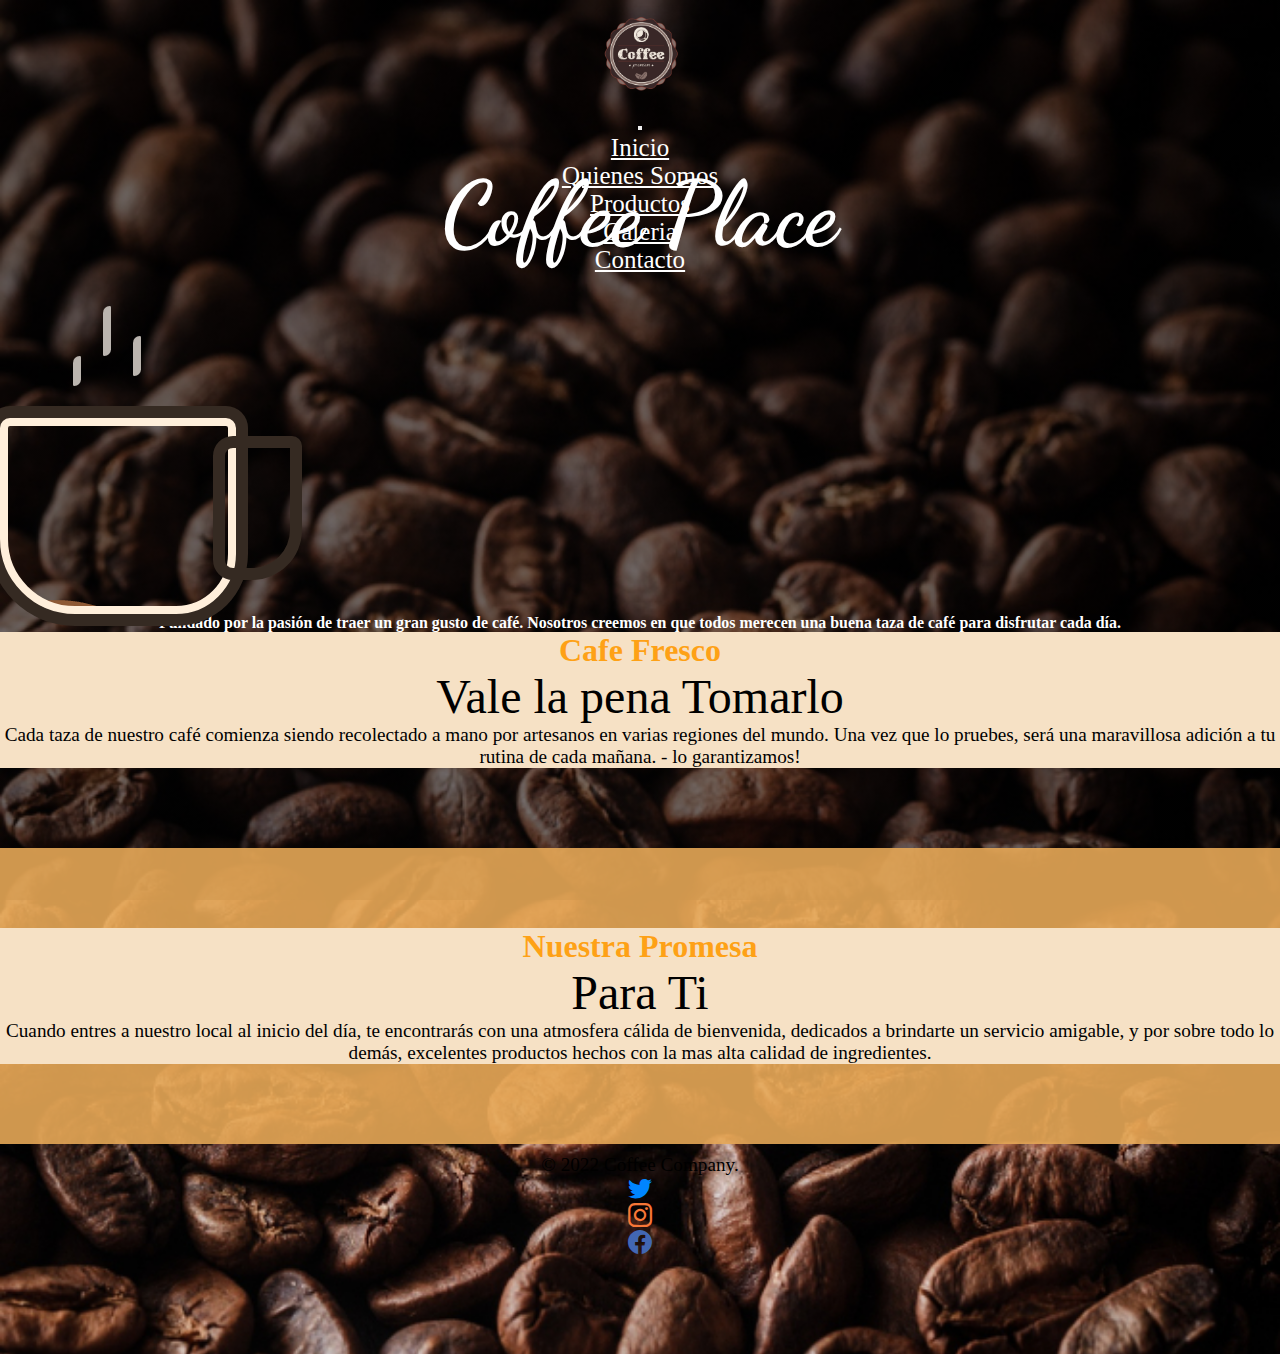
<file: index.html>
<!DOCTYPE html>
<html lang="es">
<head>
    <meta charset="UTF-8">
    <meta http-equiv="X-UA-Compatible" content="IE=edge">
    <meta name="viewport" content="width=device-width, initial-scale=1.0">
    <!-- CSS only -->
    <link href="https://cdn.jsdelivr.net/npm/bootstrap@5.2.0/dist/css/bootstrap.min.css" rel="stylesheet" integrity="sha384-gH2yIJqKdNHPEq0n4Mqa/HGKIhSkIHeL5AyhkYV8i59U5AR6csBvApHHNl/vI1Bx" crossorigin="anonymous">
    <link rel="stylesheet" href="https://cdn.jsdelivr.net/npm/bootstrap-icons@1.9.1/font/bootstrap-icons.css">
    <link rel="stylesheet" href="./css/styles.css">
    <link rel="preconnect" href="https://fonts.googleapis.com">
    <link rel="preconnect" href="https://fonts.gstatic.com" crossorigin>
    <link href="https://fonts.googleapis.com/css2?family=Roboto&family=Uchen&display=swap" rel="stylesheet">
    <link href="https://fonts.googleapis.com/css2?family=Dancing+Script&display=swap" rel="stylesheet">
    <meta name="description" content="Pagina de sitio de granos de cafe">
    <meta name="keywords" content="CAFE, COFFEE, GRANOS, INFUSION, EXPRESSO, BLENDS">
    <title>Coffee Place</title>
</head>

<body class="grid-container">
    
    <header class="header">               
      <nav class="navbar navbar-expand-lg navbar-dark bg-black bg-opacity-75 fixed-top">
        <div class="container-fluid">
          <a class="navbar-brand" href="#">
            <div class="header__logo">
              <img src="./images/logo.png" alt="logo">
            </div>
          </a>
            <button class="navbar-toggler"  type="button" data-bs-toggle="collapse" data-bs-target="#navbarResponsive" aria-controls="navbarResponsive" aria-expanded="false" aria-label="Toggle navigation">
                <span class="navbar-toggler-icon"></span>
            </button>
            <div class="collapse navbar-collapse" id="navbarResponsive">
                <ul class="navbar-nav ms-auto bg-transparent">
                    <li class="nav-item">
                        <a class="nav-link" href="../index.html" aria-current="page">Inicio</a>
                    </li>
                    <li class="nav-item">
                        <a class="nav-link" href="./html/quienessomos.html">Quienes Somos</a>
                    </li>
                    <li class="nav-item">
                        <a class="nav-link" href="./html/productos.html">Productos</a>
                    </li>
                    <li class="nav-item">
                        <a class="nav-link" href="./html/galeria.html">Galeria</a>
                    </li>
                    <li class="nav-item">
                        <a class="nav-link" href="./html/contacto.html">Contacto</a>
                    </li>
                </ul>
            </div>
        </div>
      </nav>
    </header>

    <main class="container-fluid">
      <div class="px-4 pt-5 my-5 text-center">
        <h1 class="display-4 fw-bold titulo">Coffee Place</h1>         
          <div class="cup col-lg-6 mx-auto">
            <span class="steam"></span>
            <span class="steam"></span>
            <span class="steam"></span>
            <div class="cup-handle"></div>
          </div>                   
      </div>
      <h5 class="px-4 pt-5 my-5 text-center">Fundado por la pasión de traer un gran gusto de café. Nosotros creemos en que todos merecen una buena taza de café para disfrutar cada día.
      </h5>

      <section class="page-section clearfix pt-5">        
            <div class="intro">                
                <div class="intro-text left-0 text-center bg-faded p-5 rounded col-xl-8 mx-auto">
                    <h2 class="section-heading mb-4">
                        <span class="section-heading-upper">Cafe Fresco</span>
                        <span class="section-heading-lower">Vale la pena Tomarlo</span>
                    </h2>
                    <p class="mb-3">Cada taza de nuestro café comienza siendo recolectado a mano por artesanos en varias regiones del mundo. Una vez que lo pruebes, será una maravillosa adición a tu rutina de cada mañana. - lo garantizamos!</p>
                </div>
            </div>        
      </section>
      <section class="page-section cta">        
              <div class="row">
                  <div class="col-xl-8 mx-auto">
                      <div class="cta-inner bg-faded p-5 text-center rounded">
                          <h2 class="section-heading mb-4">
                              <span class="section-heading-upper">Nuestra Promesa</span>
                              <span class="section-heading-lower">Para Ti</span>
                          </h2>
                          <p class="mb-0">Cuando entres a nuestro local al inicio del día, te encontrarás con una atmosfera cálida de bienvenida, dedicados a brindarte un servicio amigable, y por sobre todo lo demás, excelentes productos hechos con la mas alta calidad de ingredientes.</p>
                      </div>
                  </div>
              </div>        
      </section>
    </main>
    
    <div class="container">
      <footer class="d-flex flex-wrap justify-content-between align-items-center py-3 my-4 border-top">
        <div class="col-md-4 d-flex align-items-center">          
          <span class="mb-3 mb-md-0 text-white">&copy; 2022 Coffee Company.</span>
        </div>    
        <ul class="nav col-md-4 justify-content-end list-unstyled d-flex">
          <li class="ms-3"><a href="https://www.twitter.com" target="_blank"><i class="bi bi-twitter" style="font-size: 1.5rem; color: #0085ff;"><use xlink:href="#twitter"/></i></a></li>
          <li class="ms-3"><a href="https://www.instagram.com" target="_blank"><i class="bi bi-instagram" style="font-size: 1.5rem; color: #f77737;"><use xlink:href="#instagram"/></i></a></li>
          <li class="ms-3"><a href="https://www.facebook.com" target="_blank"><i class="bi bi-facebook" style="font-size: 1.5rem; color: #4267b3;"><use xlink:href="#facebook"/></i></a></li>
        </ul>
      </footer>
    </div>
    
  <!-- JavaScript Bundle with Popper -->
<script src="https://cdn.jsdelivr.net/npm/bootstrap@5.2.0/dist/js/bootstrap.bundle.min.js" integrity="sha384-A3rJD856KowSb7dwlZdYEkO39Gagi7vIsF0jrRAoQmDKKtQBHUuLZ9AsSv4jD4Xa" crossorigin="anonymous"></script>
</body>
</html>
</file>
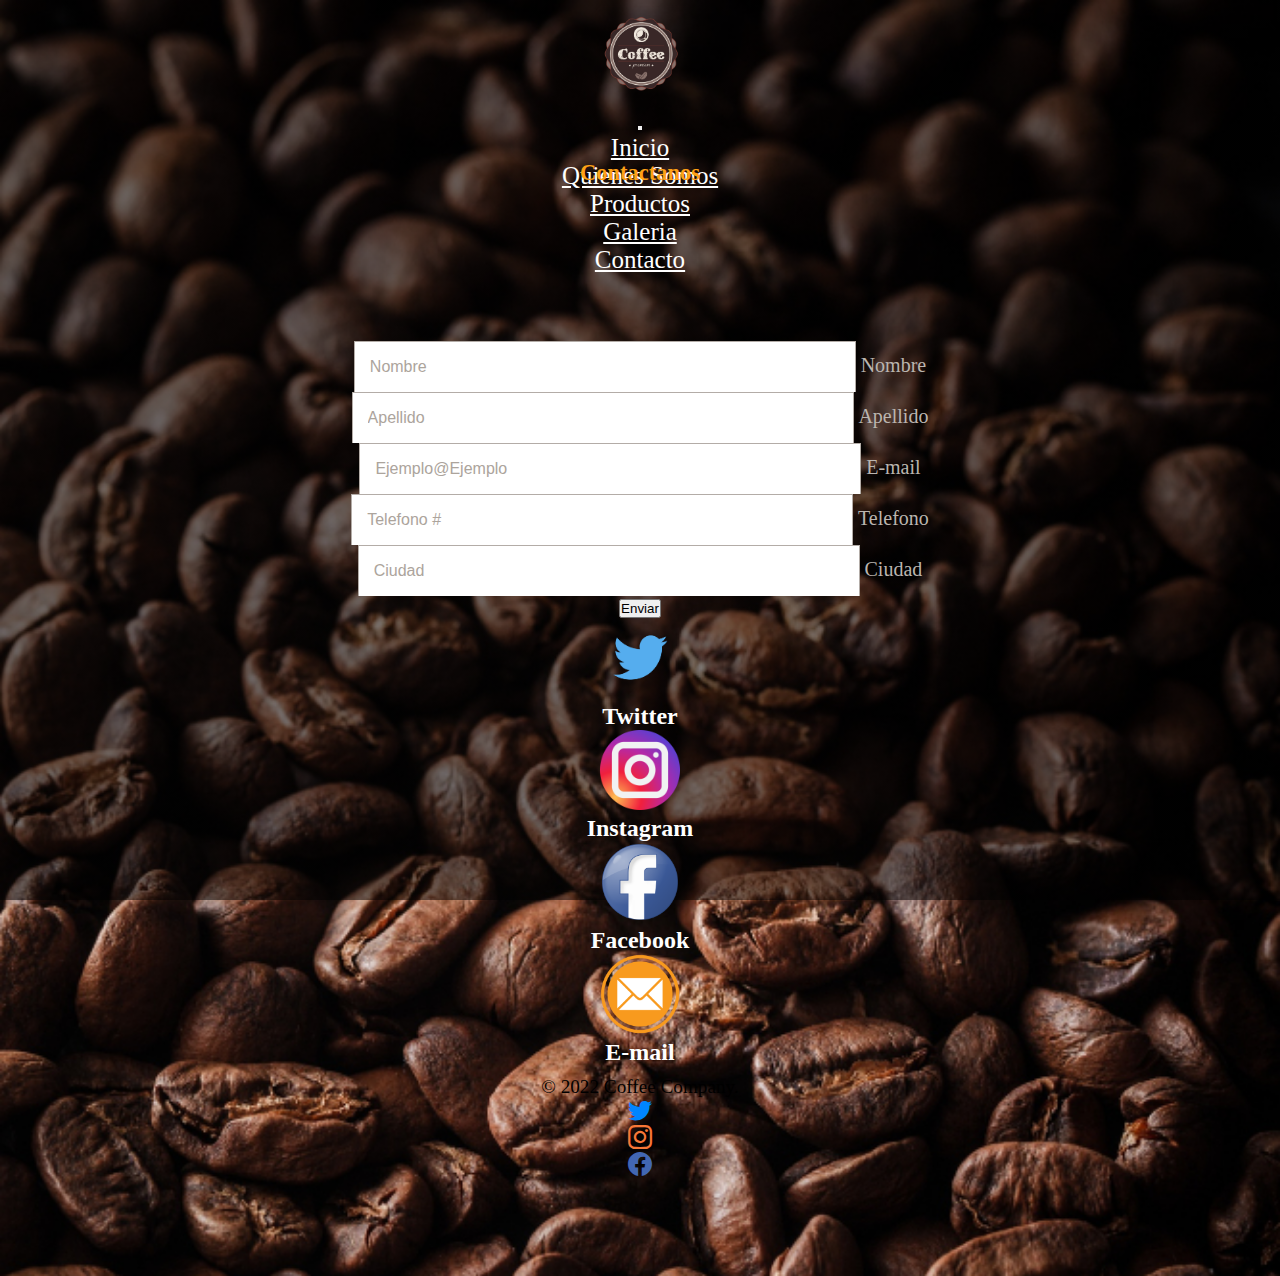
<file: html/contacto.html>
<!DOCTYPE html>
<html lang="es">
<head>
  <meta charset="UTF-8">
  <meta http-equiv="X-UA-Compatible" content="IE=edge">
  <meta name="viewport" content="width=device-width, initial-scale=1.0">
  <!-- CSS only -->
  <link href="https://cdn.jsdelivr.net/npm/bootstrap@5.2.0/dist/css/bootstrap.min.css" rel="stylesheet" integrity="sha384-gH2yIJqKdNHPEq0n4Mqa/HGKIhSkIHeL5AyhkYV8i59U5AR6csBvApHHNl/vI1Bx" crossorigin="anonymous">
  <link rel="stylesheet" href="https://cdn.jsdelivr.net/npm/bootstrap-icons@1.9.1/font/bootstrap-icons.css">
  <link rel="stylesheet" href="../css/styles.css">
  <link rel="preconnect" href="https://fonts.googleapis.com">
  <link rel="preconnect" href="https://fonts.gstatic.com" crossorigin>
  <link href="https://fonts.googleapis.com/css2?family=Roboto&family=Uchen&display=swap" rel="stylesheet">
  <meta name="description" content="Contacto sitio de granos de cafe">
  <meta name="keywords" content="CAFE, COFFEE, GRANOS, INFUSION, EXPRESSO, BLENDS, CONTACTO, CONTACTANOS">
  <title>Coffee Place - Contacto</title>
</head>
<body class="grid-container">
  
  <header class="header">
    <nav class="navbar navbar-expand-lg navbar-dark bg-black bg-opacity-75 fixed-top">
      <div class="container-fluid">
        <a class="navbar-brand" href="#">
          <div class="header__logo">
            <img src="../images/logo.png" alt="logo">
          </div>
        </a>
          <button class="navbar-toggler"  type="button" data-bs-toggle="collapse" data-bs-target="#navbarResponsive" aria-controls="navbarResponsive" aria-expanded="false" aria-label="Toggle navigation">
              <span class="navbar-toggler-icon"></span>
          </button>
          <div class="collapse navbar-collapse" id="navbarResponsive">
              <ul class="navbar-nav ms-auto bg-transparent">
                  <li class="nav-item">
                      <a class="nav-link" href="../index.html" aria-current="page">Inicio</a>
                  </li>
                  <li class="nav-item">
                      <a class="nav-link" href="./quienessomos.html">Quienes Somos</a>
                  </li>
                  <li class="nav-item">
                      <a class="nav-link" href="./productos.html">Productos</a>
                  </li>
                  <li class="nav-item">
                      <a class="nav-link" href="./galeria.html">Galeria</a>
                  </li>
                  <li class="nav-item">
                      <a class="nav-link" href="./contacto.html">Contacto</a>
                  </li>
              </ul>
          </div>
      </div>
    </nav>       
  </header>

  
    <!-- Wrapper container -->
    <section class="text-center container">
      <h3 class="mb-5 text-white">Contactanos</h3>    
      <div class="row">
        <div class="col-lg-6 mb-5">
          <iframe
            src="https://www.google.com/maps/embed?pb=!1m18!1m12!1m3!1d12094.57348593182!2d-74.00599512526003!3d40.72586666928451!2m3!1f0!2f0!3f0!3m2!1i1024!2i768!4f13.1!3m3!1m2!1s0x89c2598f988156a9%3A0xd54629bdf9d61d68!2sBroadway-Lafayette%20St!5e0!3m2!1spl!2spl!4v1624523797308!5m2!1spl!2spl"
            class="h-100 w-100" style="border:0;" allowfullscreen="" loading="lazy"></iframe>
        </div>    
        <div class="col-lg-6">
          <form>
            <div class="row">
              <div class="col-md-12">
                <div class="row mb-4">
                  <div class="col-md-6 mb-4 mb-md-0">
                    <div class="form-outline">
                      <input type="text" id="form3Example1" class="form-control" placeholder="Nombre" />
                      <label class="form-label" for="form3Example1">Nombre</label>
                    </div>
                  </div>
                  <div class="col-md-6">
                    <div class="form-outline">
                      <input type="text" id="form3Example2" class="form-control" placeholder="Apellido" />
                      <label class="form-label" for="form3Example2">Apellido</label>
                    </div>
                  </div>
                </div>
                <div class="form-outline mb-4">
                  <input type="email" id="form3Example3" class="form-control" placeholder="Ejemplo@Ejemplo" />
                  <label class="form-label" for="form3Example3">E-mail</label>
                </div>
                <div class="form-outline mb-4">
                  <input type="tel" id="form3Example4" class="form-control" placeholder="Telefono #"/>
                  <label class="form-label" for="form3Example4">Telefono</label>
                </div>
                <div class="form-outline mb-4">
                  <input type="text" id="form3Example5" class="form-control" placeholder="Ciudad" />
                  <label class="form-label" for="form3Example5">Ciudad</label>
                </div>
                <div class="text-center text-md-center">
                  <button type="submit" class="btn btn-primary mb-5 mb-md-0">
                    Enviar
                  </button>
                </div>
              </div>              
            </div>
          </form>    
        </div>
      </div>
      <div class="row">
        <div class="col-lg-3 mt-5 pt-5">
          <a href="https://www.twitter.com" target="_blank"><img class="img-fluid rounded-circle overflow-hidden wow zoomIn" width="80" height="80" data-wow-delay="0.1s" src="../images/tw.png"></a>  
          <h2 class="fw-normal mt-3 con">Twitter</h2>         
        </div>
        <div class="col-lg-3 mt-5 pt-5">
          <a href="https://www.instagram.com" target="_blank"><img class="img-fluid rounded-circle overflow-hidden wow zoomIn" width="80" height="80" data-wow-delay="0.1s" src="../images/ig.png"></a>
          <h2 class="fw-normal mt-3 con">Instagram</h2>          
        </div>
        <div class="col-lg-3 mt-5 pt-5">
          <a href="https://www.facebook.com" target="_blank"><img class="img-fluid rounded-circle overflow-hidden wow zoomIn" width="80" height="80" data-wow-delay="0.1s" src="../images/fb.png"></a>  
          <h2 class="fw-normal mt-3 con">Facebook</h2>          
        </div>        
        <div class="col-lg-3 mt-5 pt-5">
          <a href="https://www.gmail.com" target="_blank"><img class="img-fluid rounded-circle overflow-hidden wow zoomIn" width="80" height="80" data-wow-delay="0.1s" src="../images/em.png"></a>
          <h2 class="fw-normal mt-3 con">E-mail</h2>          
        </div>            
    </section>
    
  <div class="container">
    <footer class="d-flex flex-wrap justify-content-between align-items-center py-3 my-4 border-top">
      <div class="col-md-4 d-flex align-items-center">          
        <span class="mb-3 mb-md-0 text-white">&copy; 2022 Coffee Company.</span>
      </div>

      <ul class="nav col-md-4 justify-content-end list-unstyled d-flex ">
        <li class="ms-3"><a href="https://www.twitter.com" target="_blank"><i class="bi bi-twitter" style="font-size: 1.5rem; color: #0085ff;"><use xlink:href="#twitter"/></i></a></li>
        <li class="ms-3"><a href="https://www.instagram.com" target="_blank"><i class="bi bi-instagram" style="font-size: 1.5rem; color: #f77737;"><use xlink:href="#instagram"/></i></a></li>
        <li class="ms-3"><a href="https://www.facebook.com" target="_blank"><i class="bi bi-facebook" style="font-size: 1.5rem; color: #4267b3;"><use xlink:href="#facebook"/></i></a></li>
      </ul>
    </footer>
  </div>
<!-- JavaScript Bundle with Popper -->
<script src="https://cdn.jsdelivr.net/npm/bootstrap@5.2.0/dist/js/bootstrap.bundle.min.js" integrity="sha384-A3rJD856KowSb7dwlZdYEkO39Gagi7vIsF0jrRAoQmDKKtQBHUuLZ9AsSv4jD4Xa" crossorigin="anonymous"></script>    
</body>
</html>
</file>
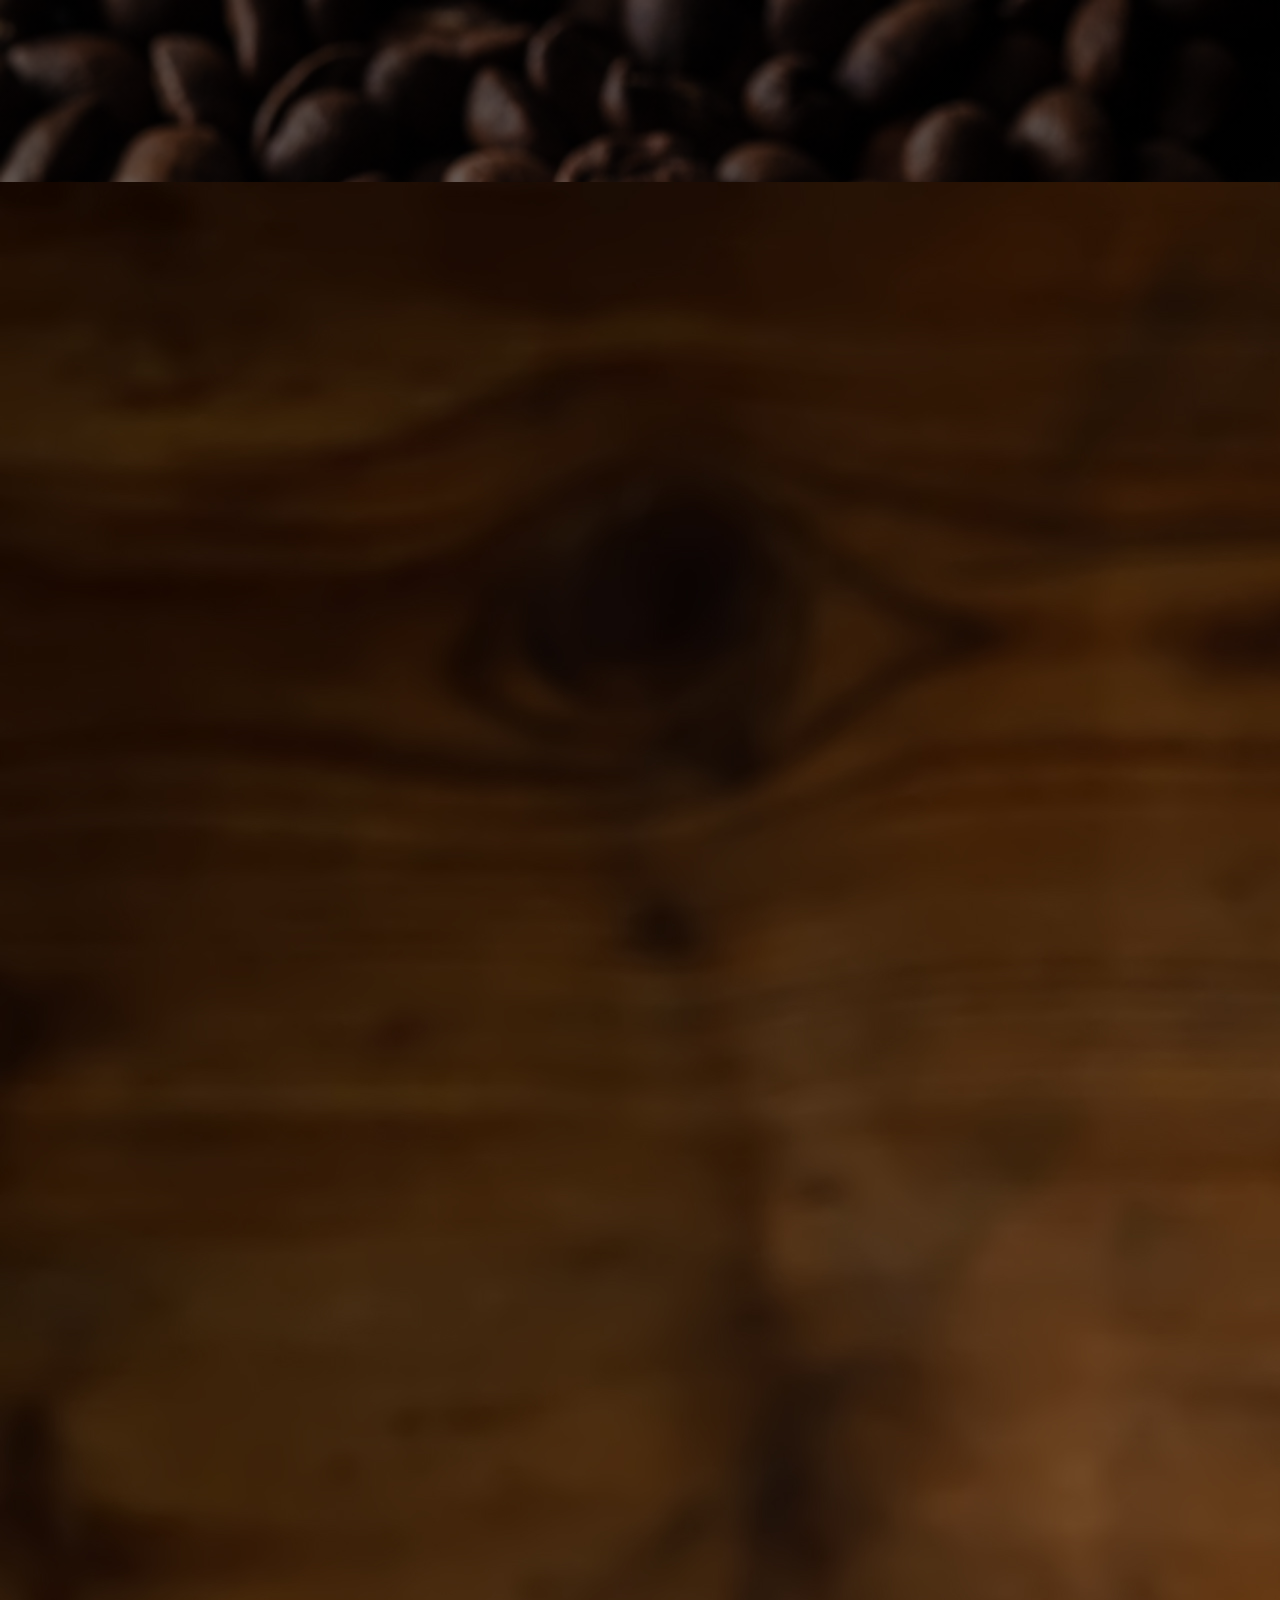
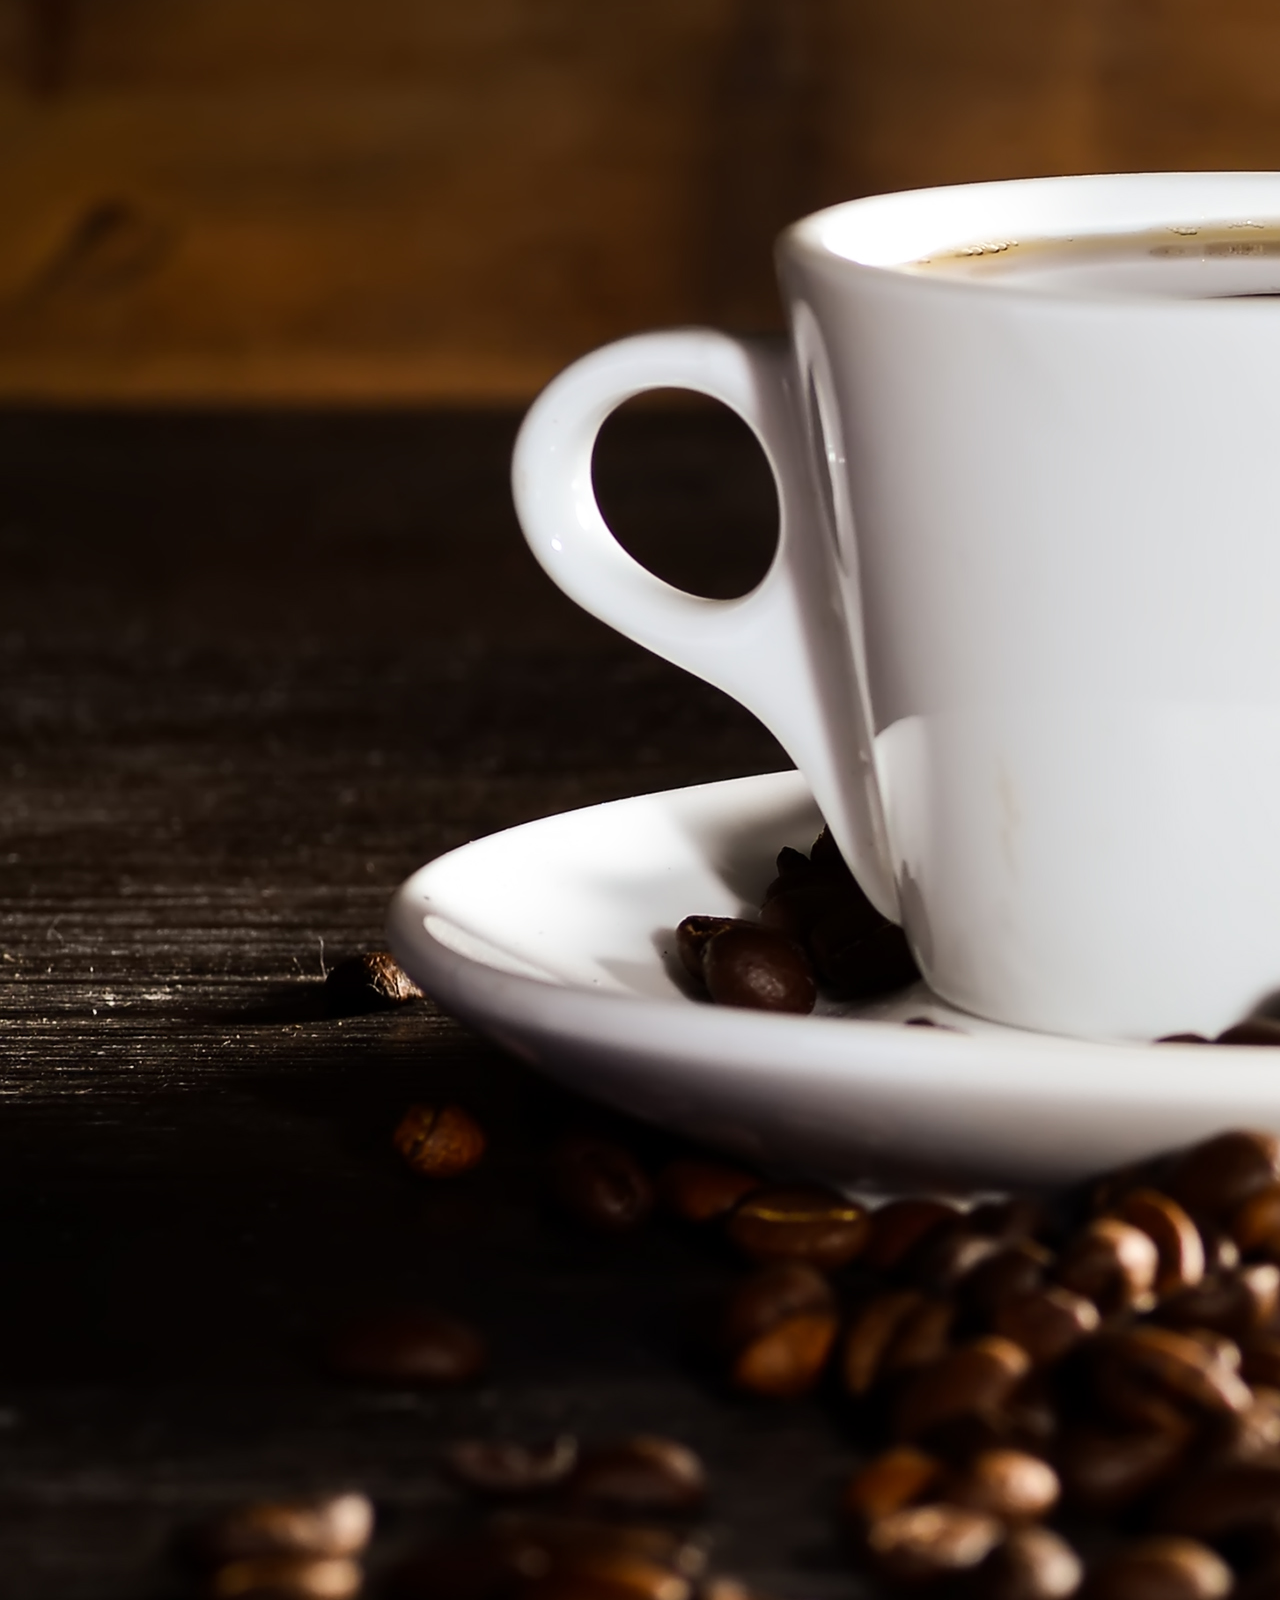
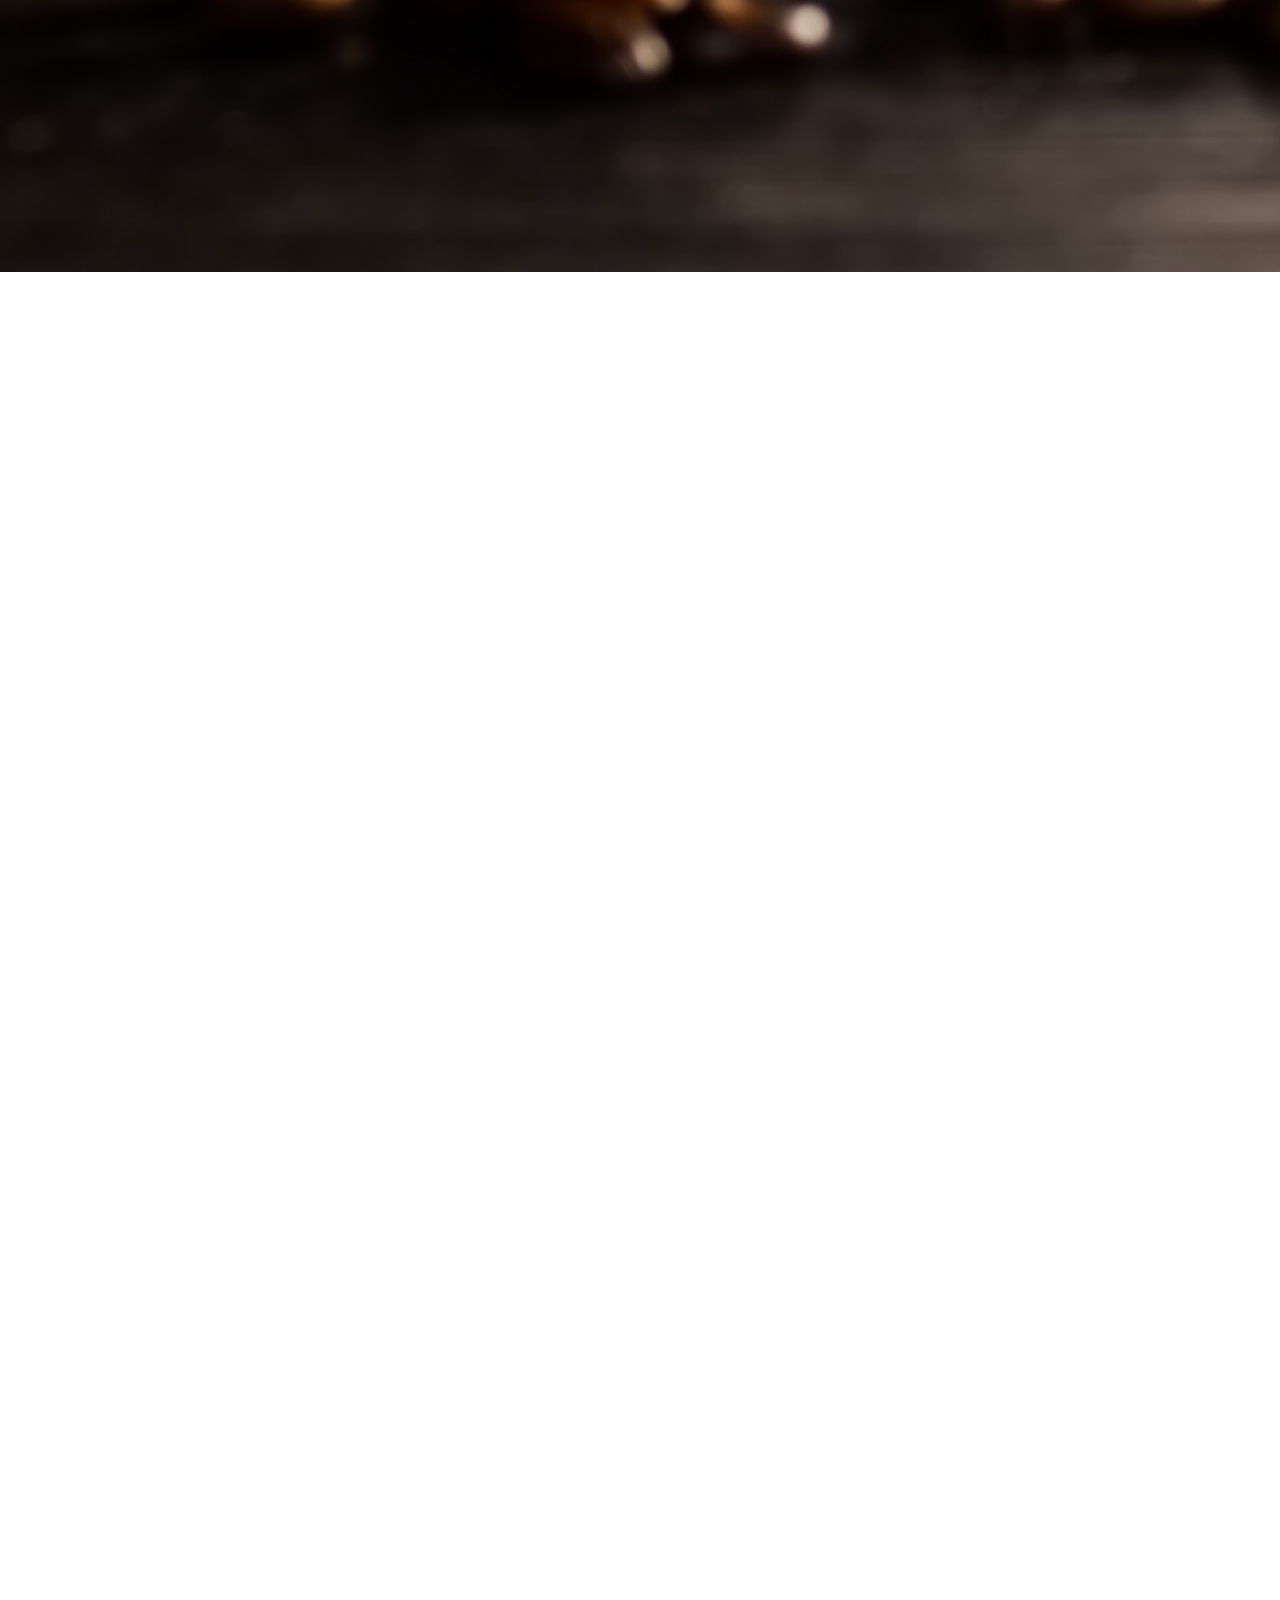
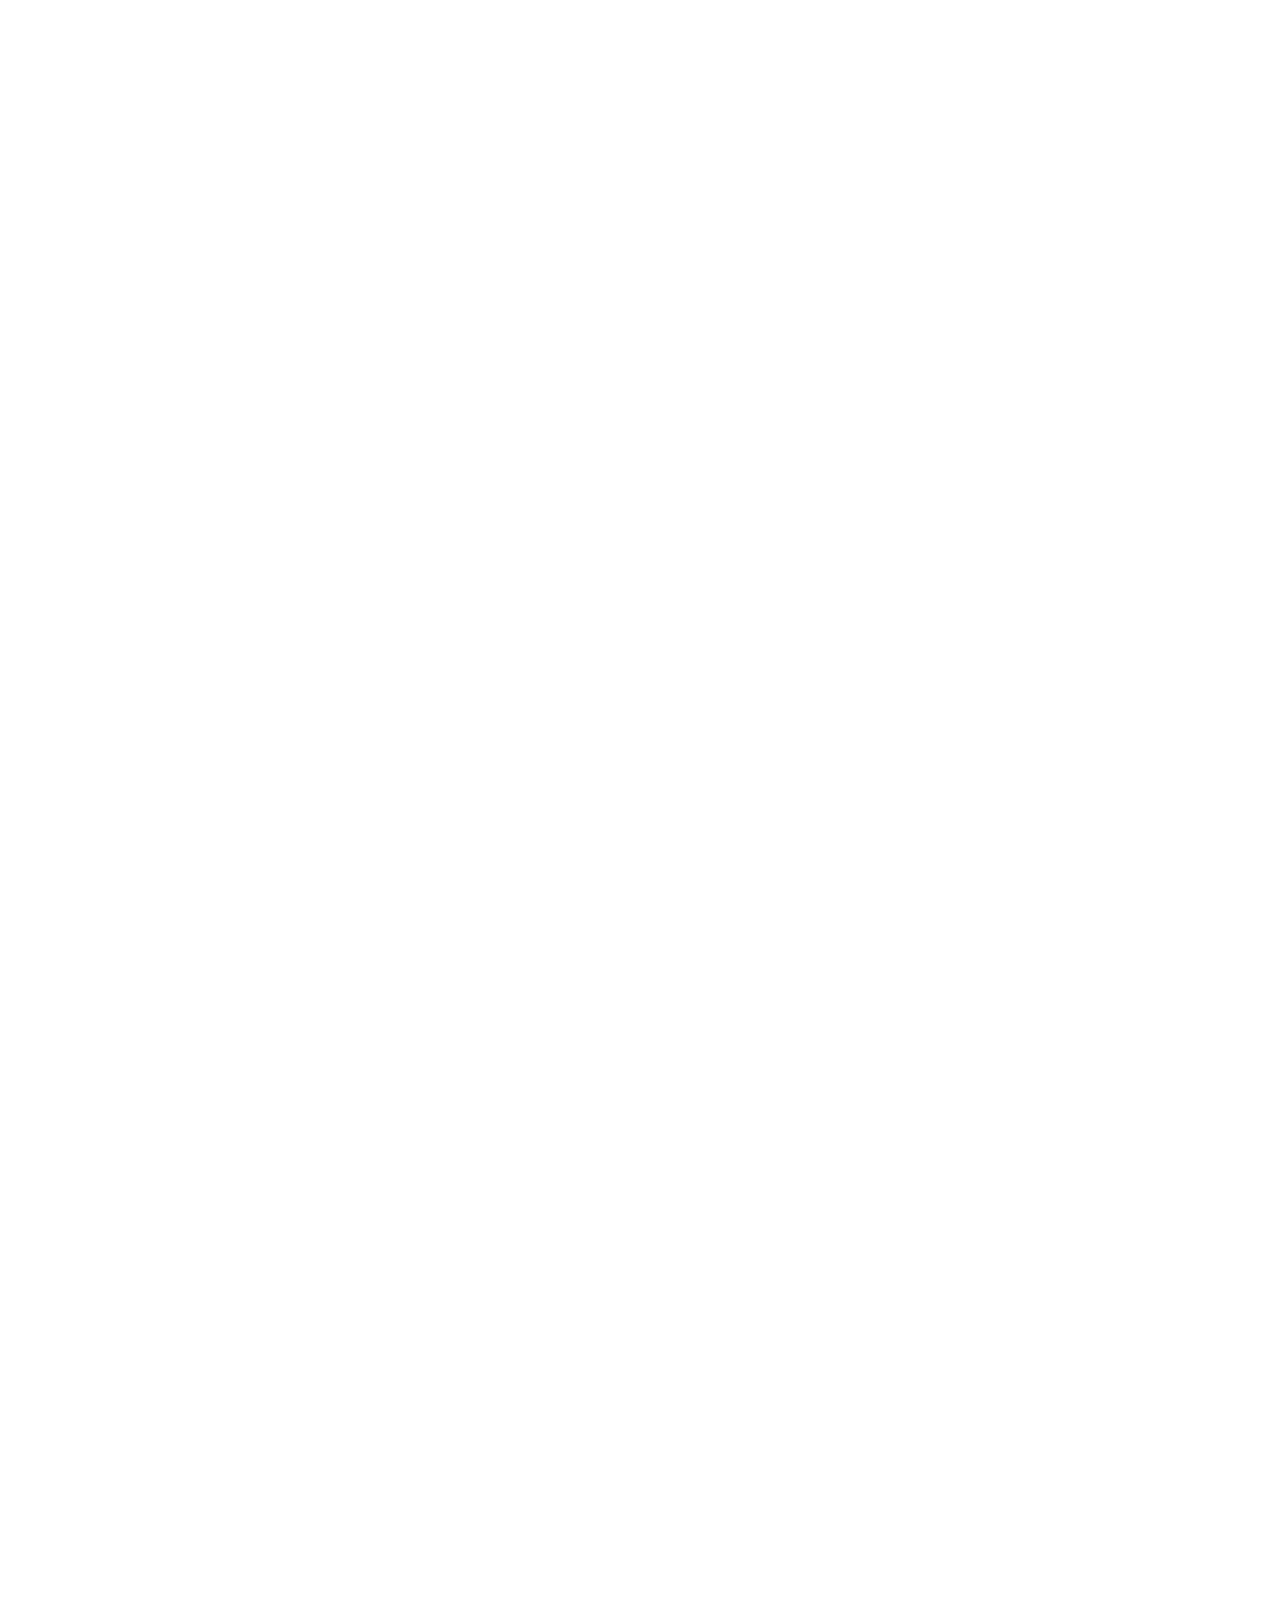
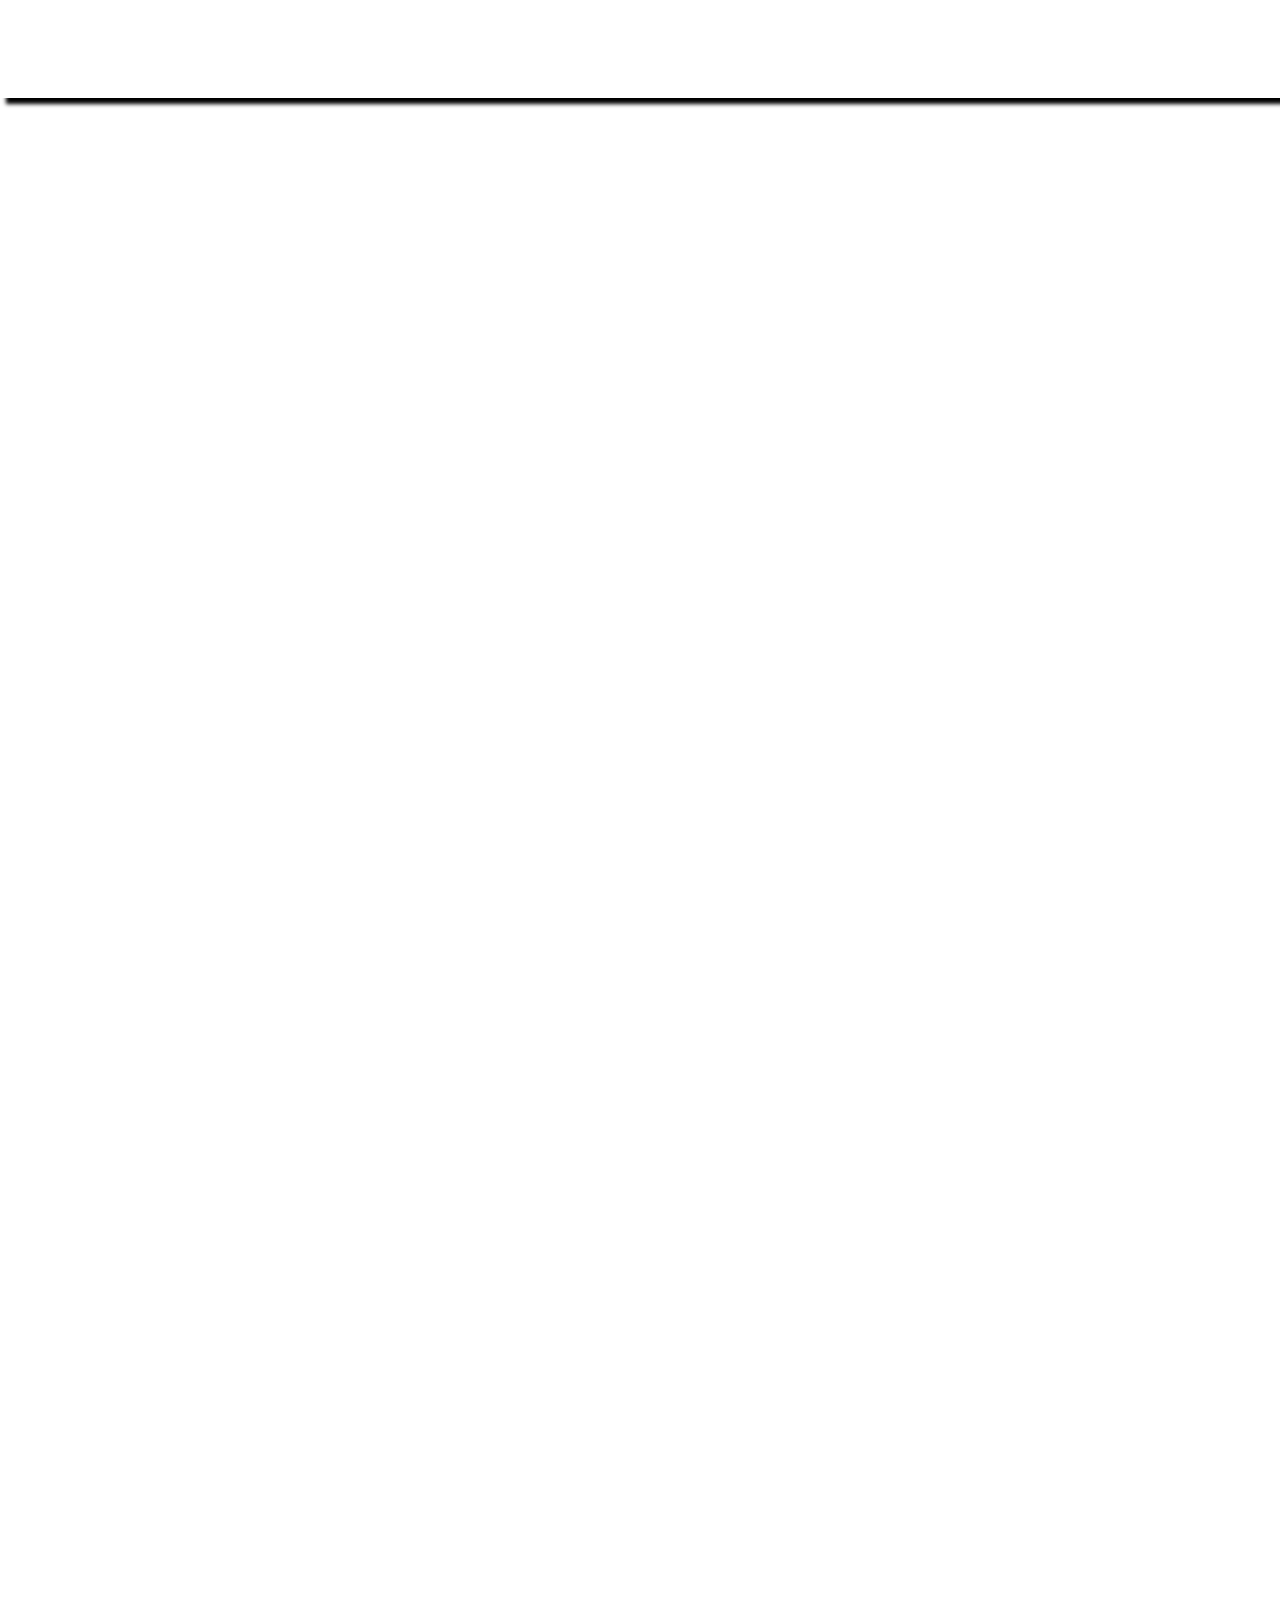
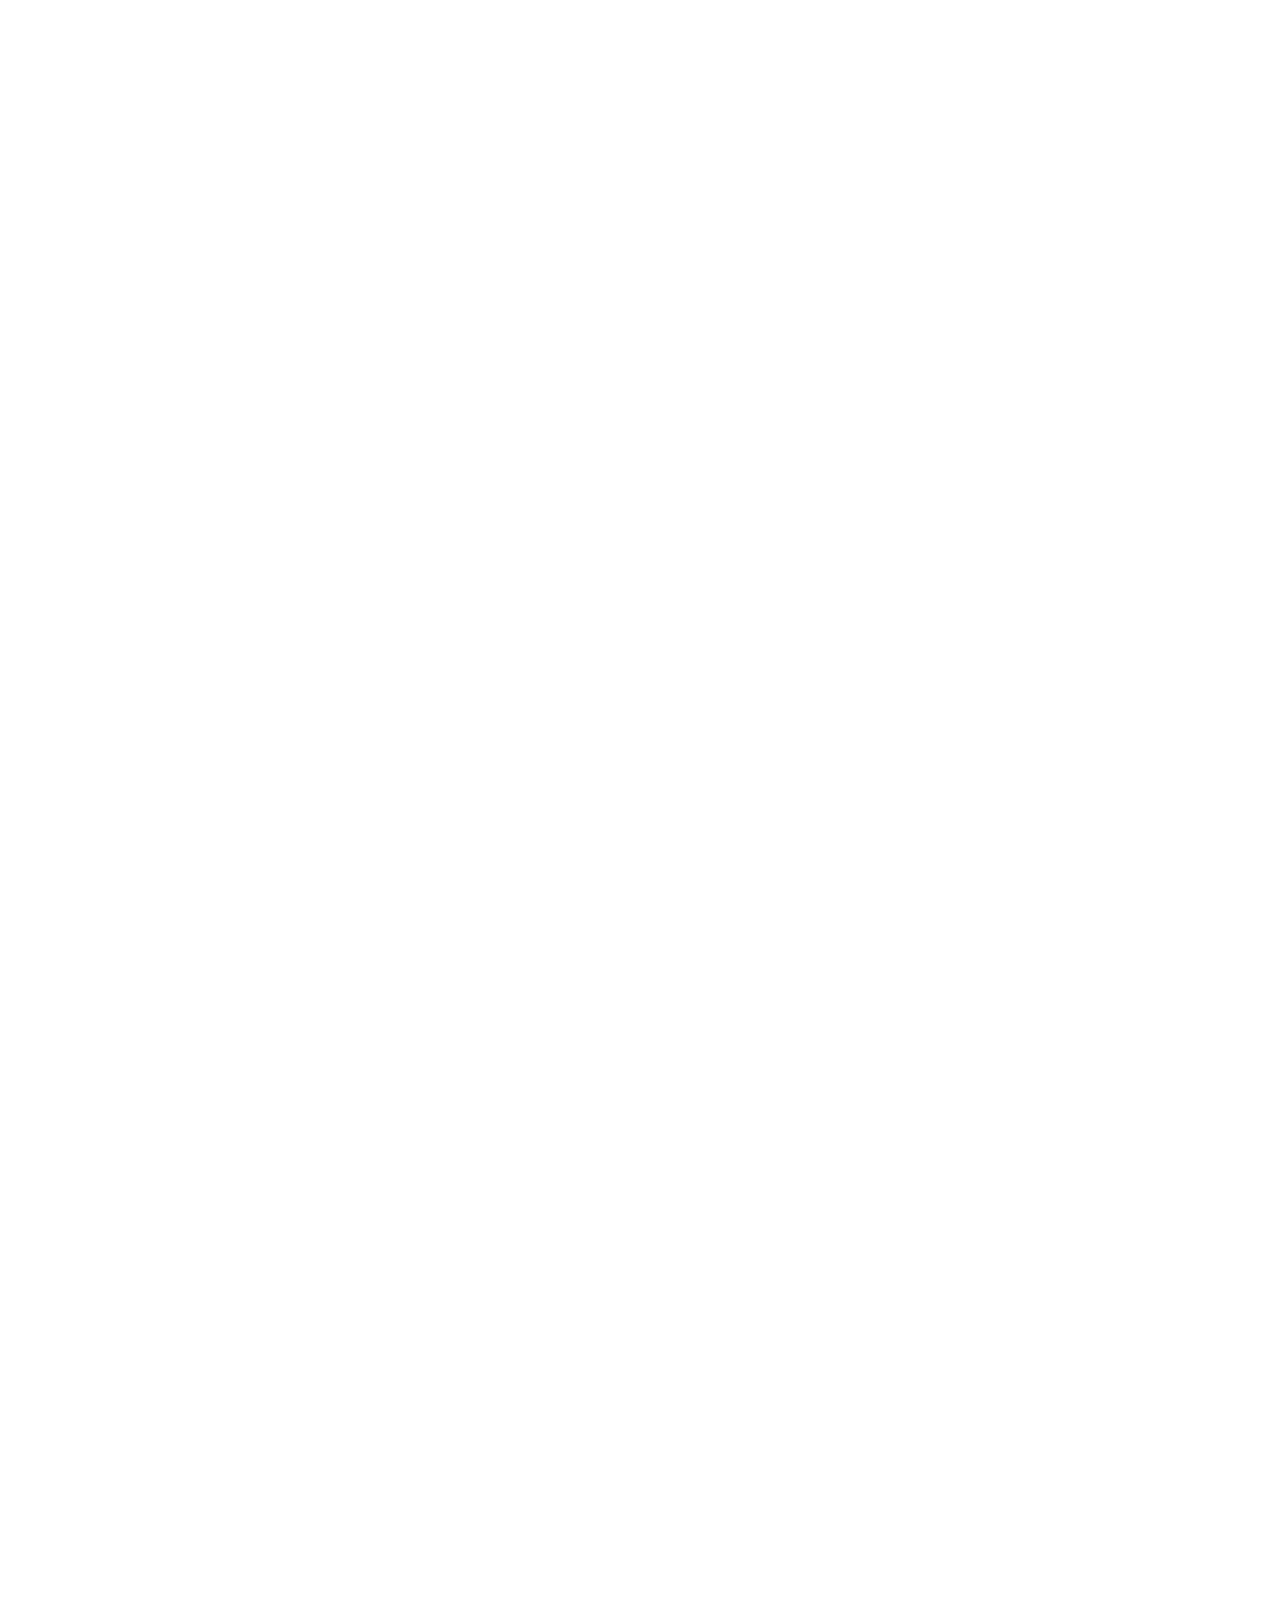
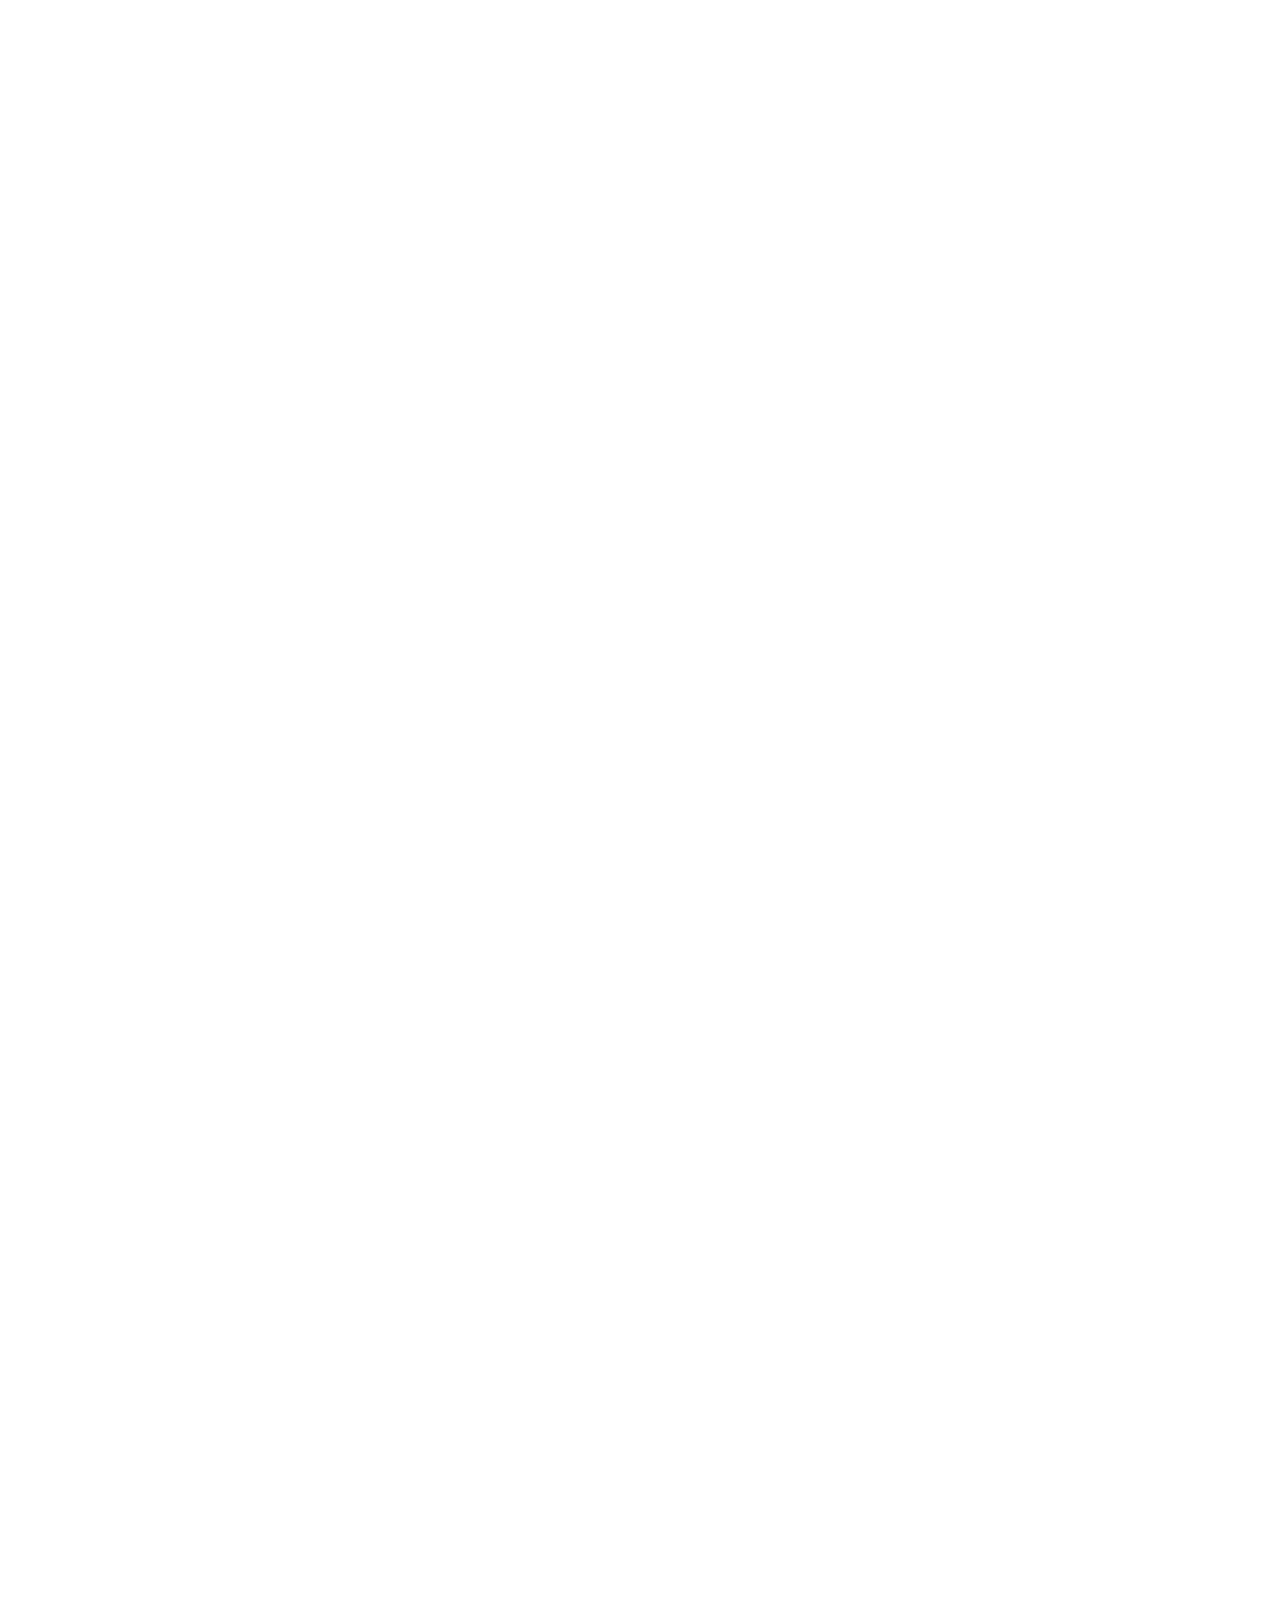
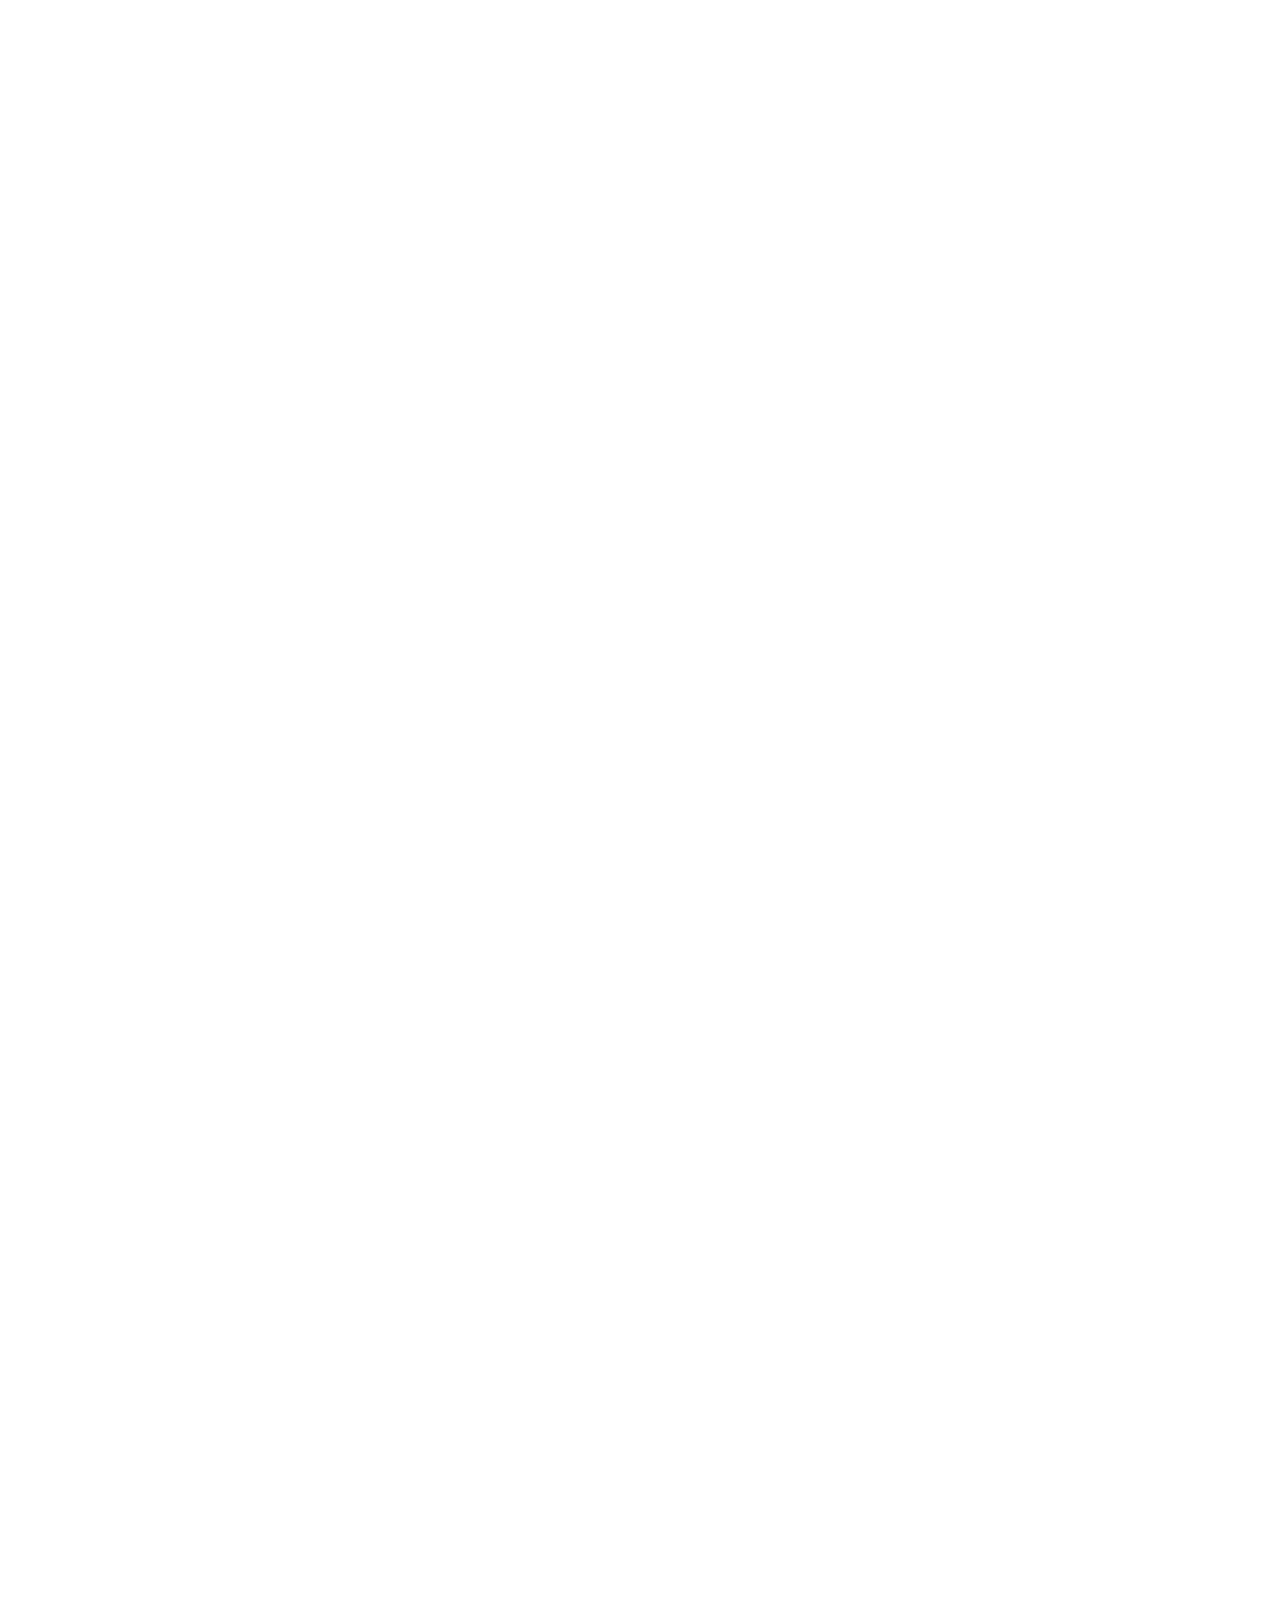
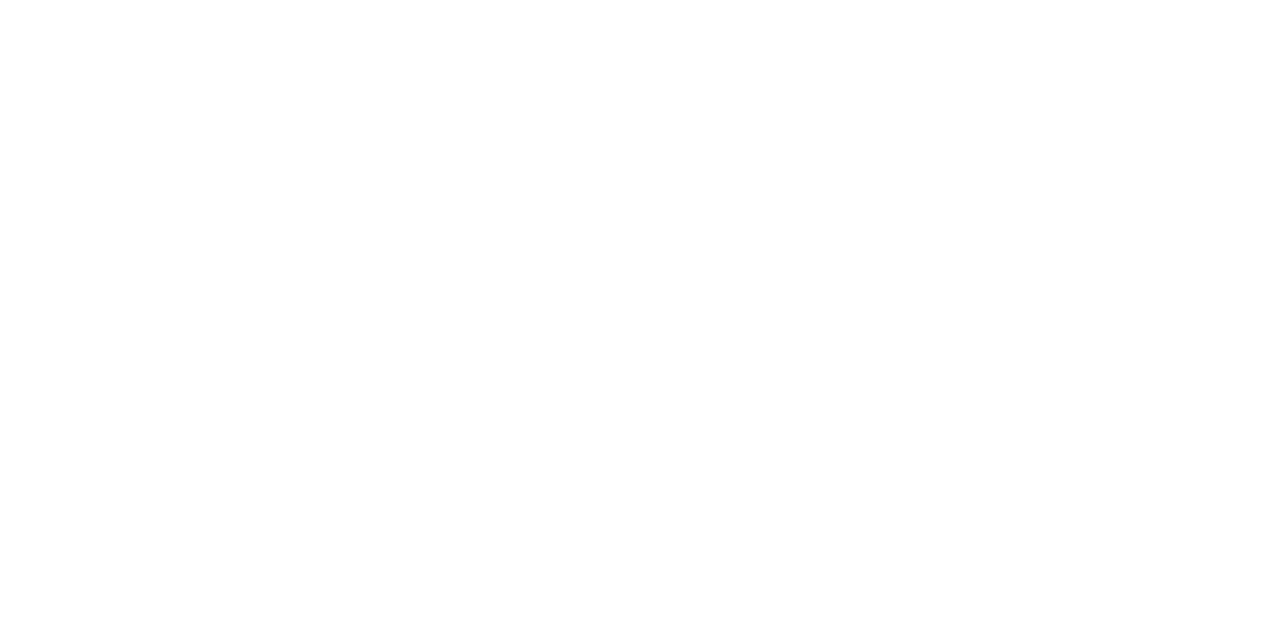
<file: html/galeria.html>
<!DOCTYPE html>
<html lang="es">
<head>
  <meta charset="UTF-8">
  <meta http-equiv="X-UA-Compatible" content="IE=edge">
  <meta name="viewport" content="width=device-width, initial-scale=1.0">
  <!-- CSS only -->
  <link href="https://cdn.jsdelivr.net/npm/bootstrap@5.2.0/dist/css/bootstrap.min.css" rel="stylesheet" integrity="sha384-gH2yIJqKdNHPEq0n4Mqa/HGKIhSkIHeL5AyhkYV8i59U5AR6csBvApHHNl/vI1Bx" crossorigin="anonymous">
  <link rel="stylesheet" href="https://cdn.jsdelivr.net/npm/bootstrap-icons@1.9.1/font/bootstrap-icons.css">
  
  <link rel="stylesheet" href="../css/styles.css">
  <link rel="preconnect" href="https://fonts.googleapis.com">
  <link rel="preconnect" href="https://fonts.gstatic.com" crossorigin>
  <link href="https://fonts.googleapis.com/css2?family=Roboto&family=Uchen&display=swap" rel="stylesheet">
  <meta name="description" content="Galeria de granos de cafe">
  <meta name="keywords" content="CAFE, COFFEE, GRANOS, INFUSION, EXPRESSO, BLENDS, FOTOS CAFE, FOTOS GRANOS CAFE">
  <title>Coffee Place - Galeria</title>
</head>
<body class="grid-container">
  
  <header class="header">
    <nav class="navbar navbar-expand-lg navbar-dark bg-black bg-opacity-75 fixed-top">
      <div class="container-fluid">
        <a class="navbar-brand" href="#">
          <div class="header__logo">
            <img src="../images/logo.png" alt="logo">
          </div>
        </a>
          <button class="navbar-toggler"  type="button" data-bs-toggle="collapse" data-bs-target="#navbarResponsive" aria-controls="navbarResponsive" aria-expanded="false" aria-label="Toggle navigation">
              <span class="navbar-toggler-icon"></span>
          </button>
          <div class="collapse navbar-collapse" id="navbarResponsive">
              <ul class="navbar-nav ms-auto bg-transparent">
                  <li class="nav-item">
                      <a class="nav-link" href="../index.html" aria-current="page">Inicio</a>
                  </li>
                  <li class="nav-item">
                      <a class="nav-link" href="./quienessomos.html">Quienes Somos</a>
                  </li>
                  <li class="nav-item">
                      <a class="nav-link" href="./productos.html">Productos</a>
                  </li>
                  <li class="nav-item">
                      <a class="nav-link" href="./galeria.html">Galeria</a>
                  </li>
                  <li class="nav-item">
                      <a class="nav-link" href="./contacto.html">Contacto</a>
                  </li>
              </ul>
          </div>
      </div>
    </nav>       
  </header>     
    
  <div class="container">
    <div id="carouselExampleFade" class="carousel slide carousel-fade" data-bs-ride="carousel">
      <div class="carousel-indicators">
        <button type="button" data-bs-target="#carouselExampleFade" data-bs-slide-to="0" class="active" aria-current="true" aria-label="Slide 1"></button>
        <button type="button" data-bs-target="#carouselExampleFade" data-bs-slide-to="1" aria-label="Slide 2"></button>
        <button type="button" data-bs-target="#carouselExampleFade" data-bs-slide-to="2" aria-label="Slide 3"></button>
        <button type="button" data-bs-target="#carouselExampleFade" data-bs-slide-to="3" aria-label="Slide 4"></button>
        <button type="button" data-bs-target="#carouselExampleFade" data-bs-slide-to="4" aria-label="Slide 0"></button>
      </div>      
      <div class="carousel-inner rounded">
        <div class="carousel-item active" data-bs-interval="3000" data-bs-pause="hover" data-bs-touch="true">
          <img src="../images/cafehd.jpg" class="d-block w-100" alt="Taza con granos de cafe">
        </div>
        <div class="carousel-item" data-bs-interval="3000" data-bs-pause="hover" data-bs-touch="true">
          <img src="../images/cafemolido.jpg" class="d-block w-100" alt="molinillos de cafe">
        </div>
        <div class="carousel-item" data-bs-interval="3000" data-bs-pause="hover" data-bs-touch="true">
          <img src="../images/cafe2.jpg" class="d-block w-100" alt="molino manual de cafe">
        </div>
        <div class="carousel-item" data-bs-interval="3000" data-bs-pause="hover" data-bs-touch="true">
          <img src="../images/cafetaza.jpg" class="d-block w-100" alt="taza de cafe con corazon">
        </div>
        <div class="carousel-item" data-bs-interval="3000" data-bs-pause="hover" data-bs-touch="true">
          <img src="../images/cafe1.jpg" class="d-block w-100" alt="mix de cafe">
        </div>
      </div>
      <button class="carousel-control-prev" type="button" data-bs-target="#carouselExampleFade" data-bs-slide="prev">
        <span class="carousel-control-prev-icon" aria-hidden="true"></span>
        <span class="visually-hidden">Previous</span>
      </button>
      <button class="carousel-control-next" type="button" data-bs-target="#carouselExampleFade" data-bs-slide="next">
        <span class="carousel-control-next-icon" aria-hidden="true"></span>
        <span class="visually-hidden">Next</span>
      </button>
    </div>
    <div class="row">
      <div class="col-md-4 mt-3 col-lg-4">
          <img src="../images/cafe3.jpg" class="img-fluid rounded gal" alt="Granos de café planta">
      </div>
      <div class="col-md-4 mt-3 col-lg-4">
          <img src="../images/cafe4.jpg" class="img-fluid rounded gal" alt="Taza con granos de café">
      </div>
      <div class="col-md-4 mt-3 col-lg-4">
          <img src="../images/cafe5.jpg" class="img-fluid rounded gal" alt="Frasco con granos de café">
      </div>
      <div class="col-md-4 mt-3 col-lg-6">
          <img src="../images/cafe6.jpg" class="img-fluid rounded gal" alt="Café negro rodeado de granos de café">
      </div>
      <div class="col-md-4 mt-3 col-lg-6">
          <img src="../images/cafe7.jpg" class="img-fluid rounded gal" alt="Taza sumergida en granos de café">
      </div>
  </div>    
  </div>
    

      <div class="container">
        <footer class="d-flex flex-wrap justify-content-between align-items-center py-3 my-4 border-top">
          <div class="col-md-4 d-flex align-items-center">          
            <span class="mb-3 mb-md-0 text-white">&copy; 2022 Coffee Company.</span>
          </div>
      
          <ul class="nav col-md-4 justify-content-end list-unstyled d-flex">
            <li class="ms-3"><a href="https://www.twitter.com" target="_blank"><i class="bi bi-twitter" style="font-size: 1.5rem; color: #0085ff;"><use xlink:href="#twitter"/></i></a></li>
            <li class="ms-3"><a href="https://www.instagram.com" target="_blank"><i class="bi bi-instagram" style="font-size: 1.5rem; color: #f77737;"><use xlink:href="#instagram"/></i></a></li>
            <li class="ms-3"><a href="https://www.facebook.com" target="_blank"><i class="bi bi-facebook" style="font-size: 1.5rem; color: #4267b3;"><use xlink:href="#facebook"/></i></a></li>
          </ul>
        </footer>
      </div>
<!-- JavaScript Bundle with Popper -->
<script src="https://cdn.jsdelivr.net/npm/bootstrap@5.2.0/dist/js/bootstrap.bundle.min.js" integrity="sha384-A3rJD856KowSb7dwlZdYEkO39Gagi7vIsF0jrRAoQmDKKtQBHUuLZ9AsSv4jD4Xa" crossorigin="anonymous"></script>
     
</body>
</html>
</file>
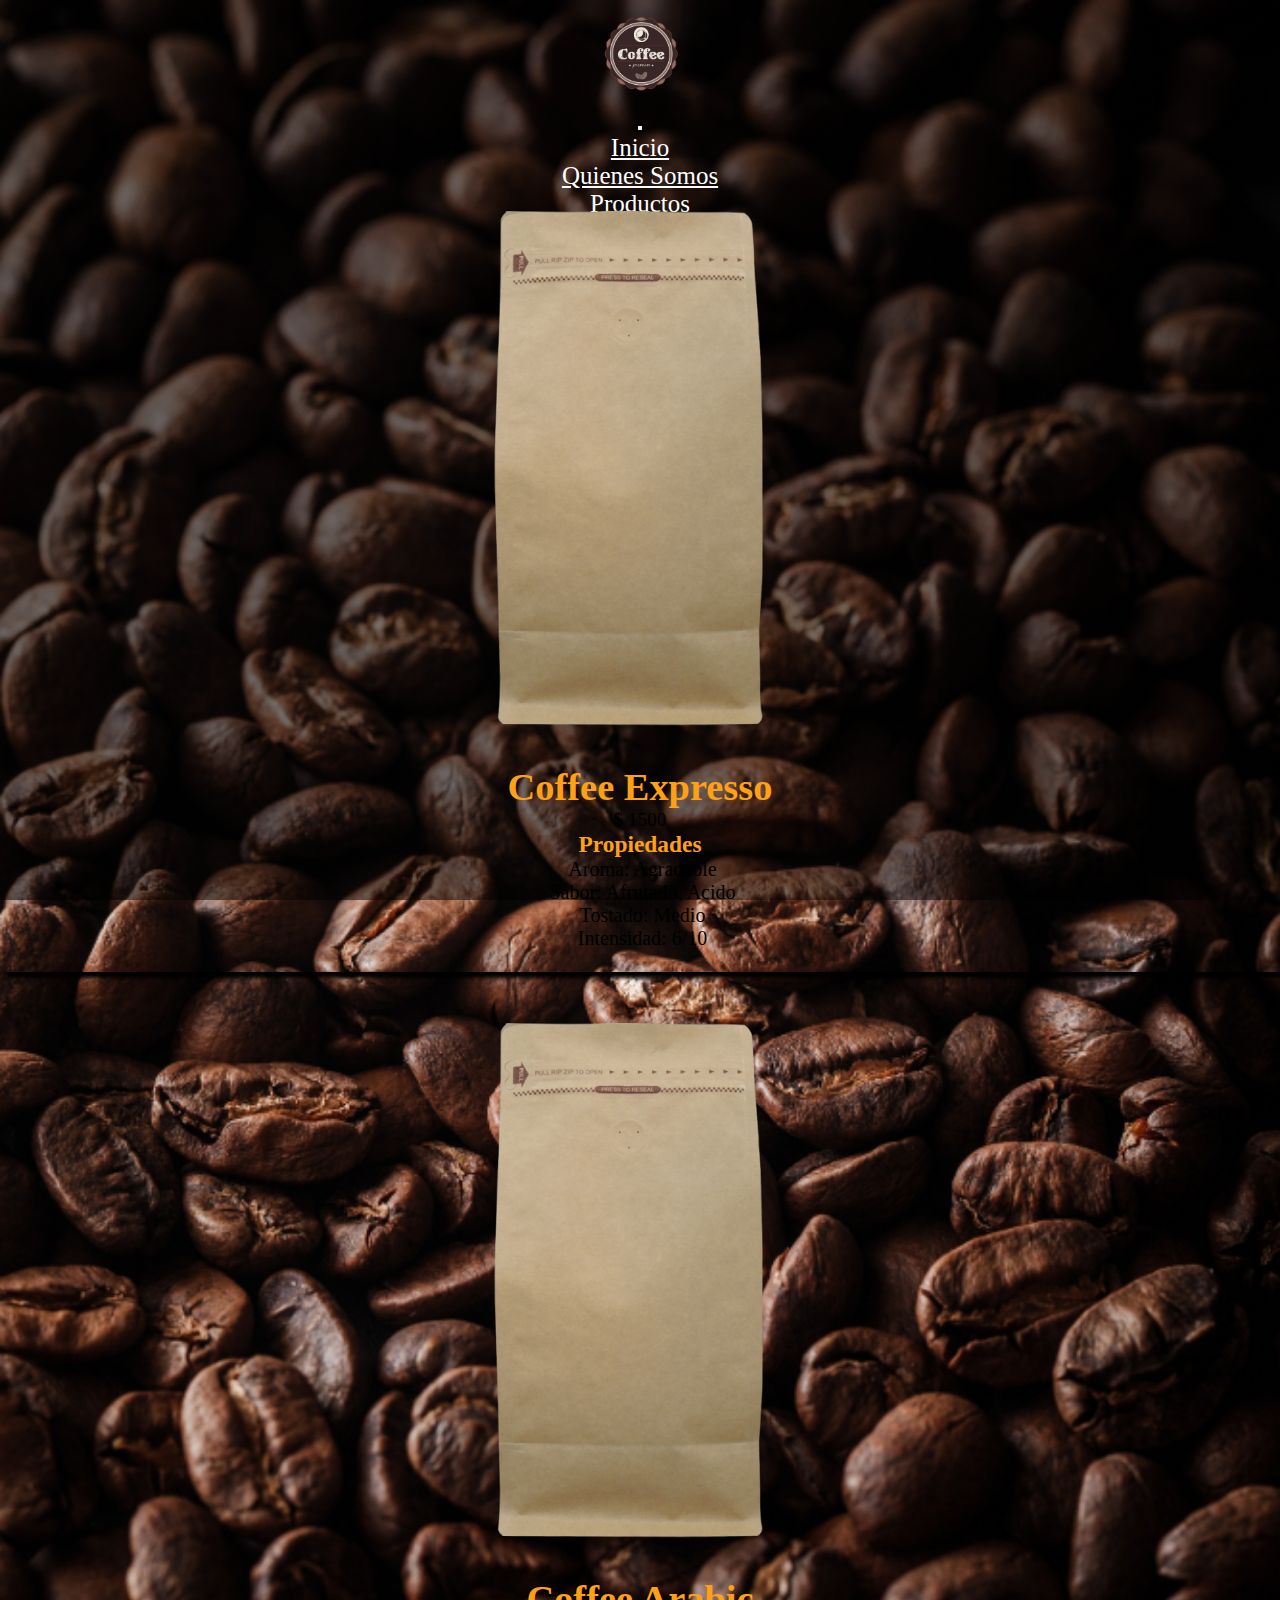
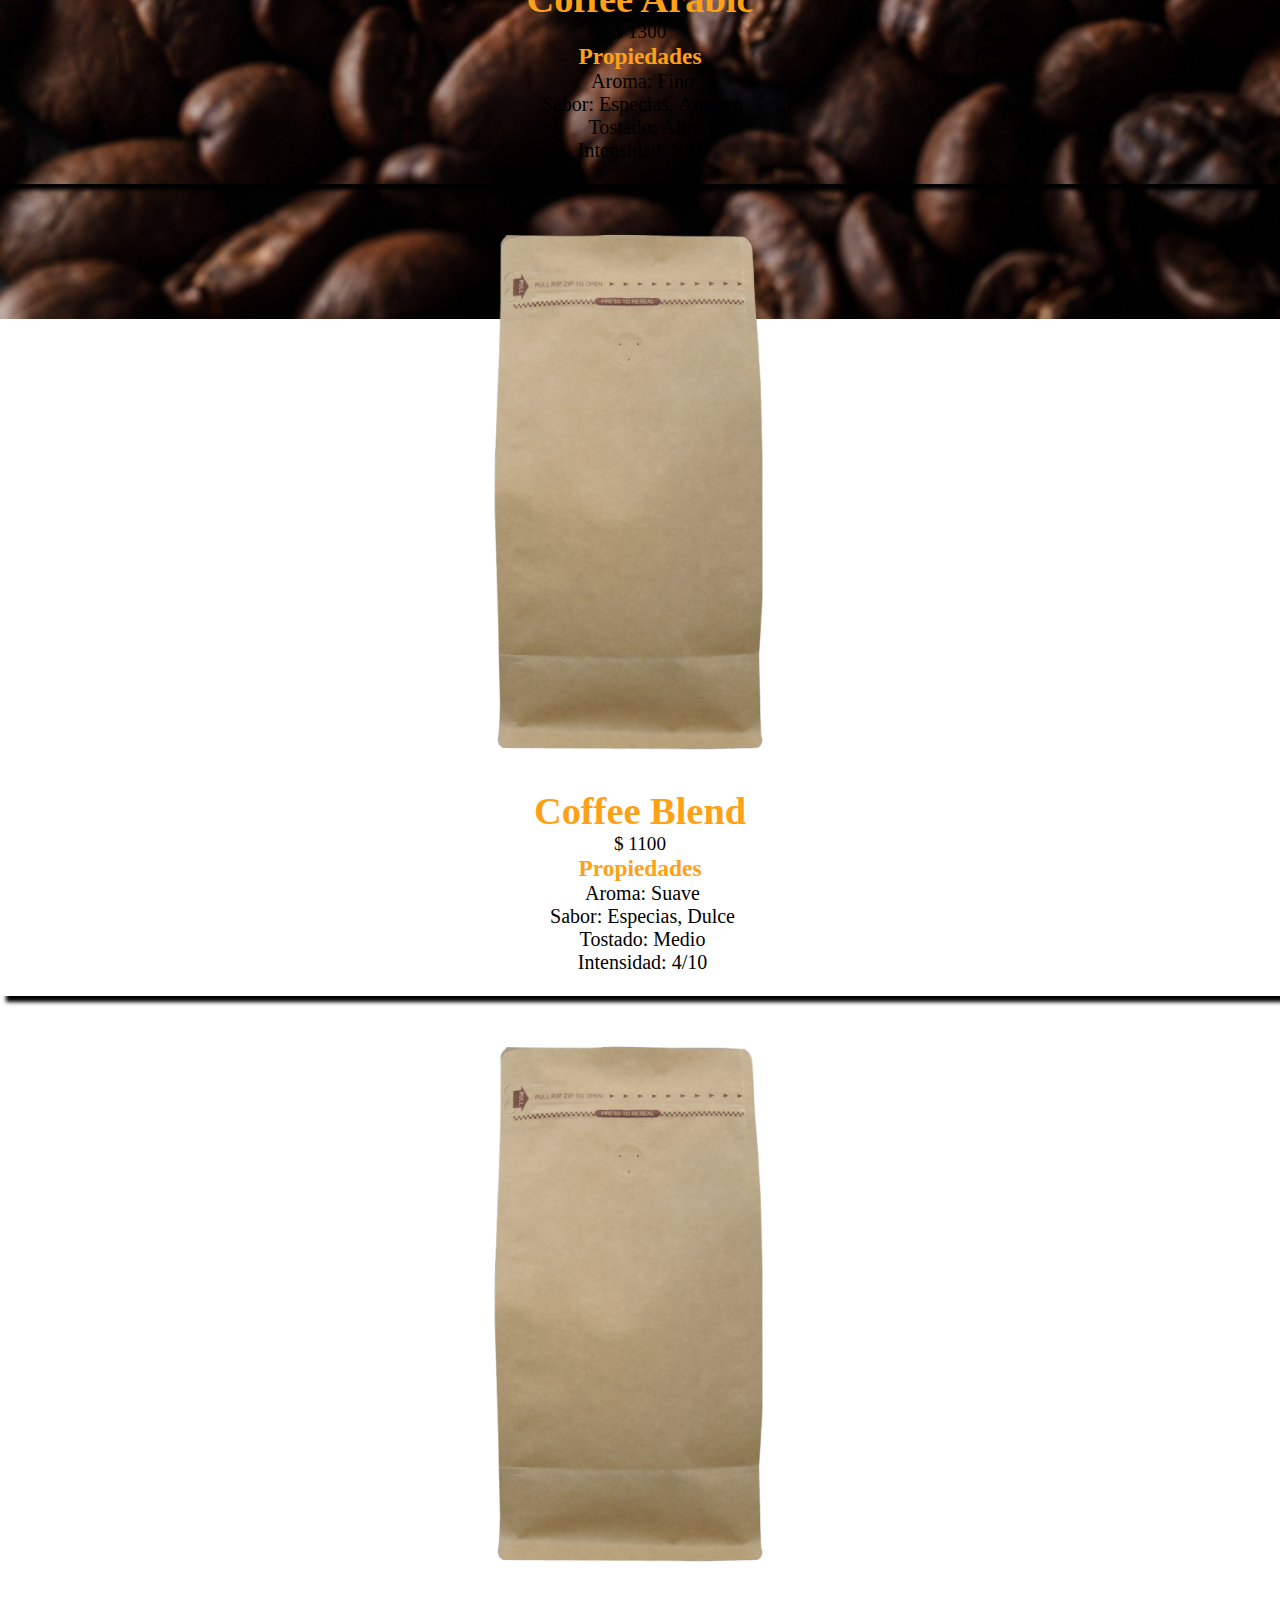
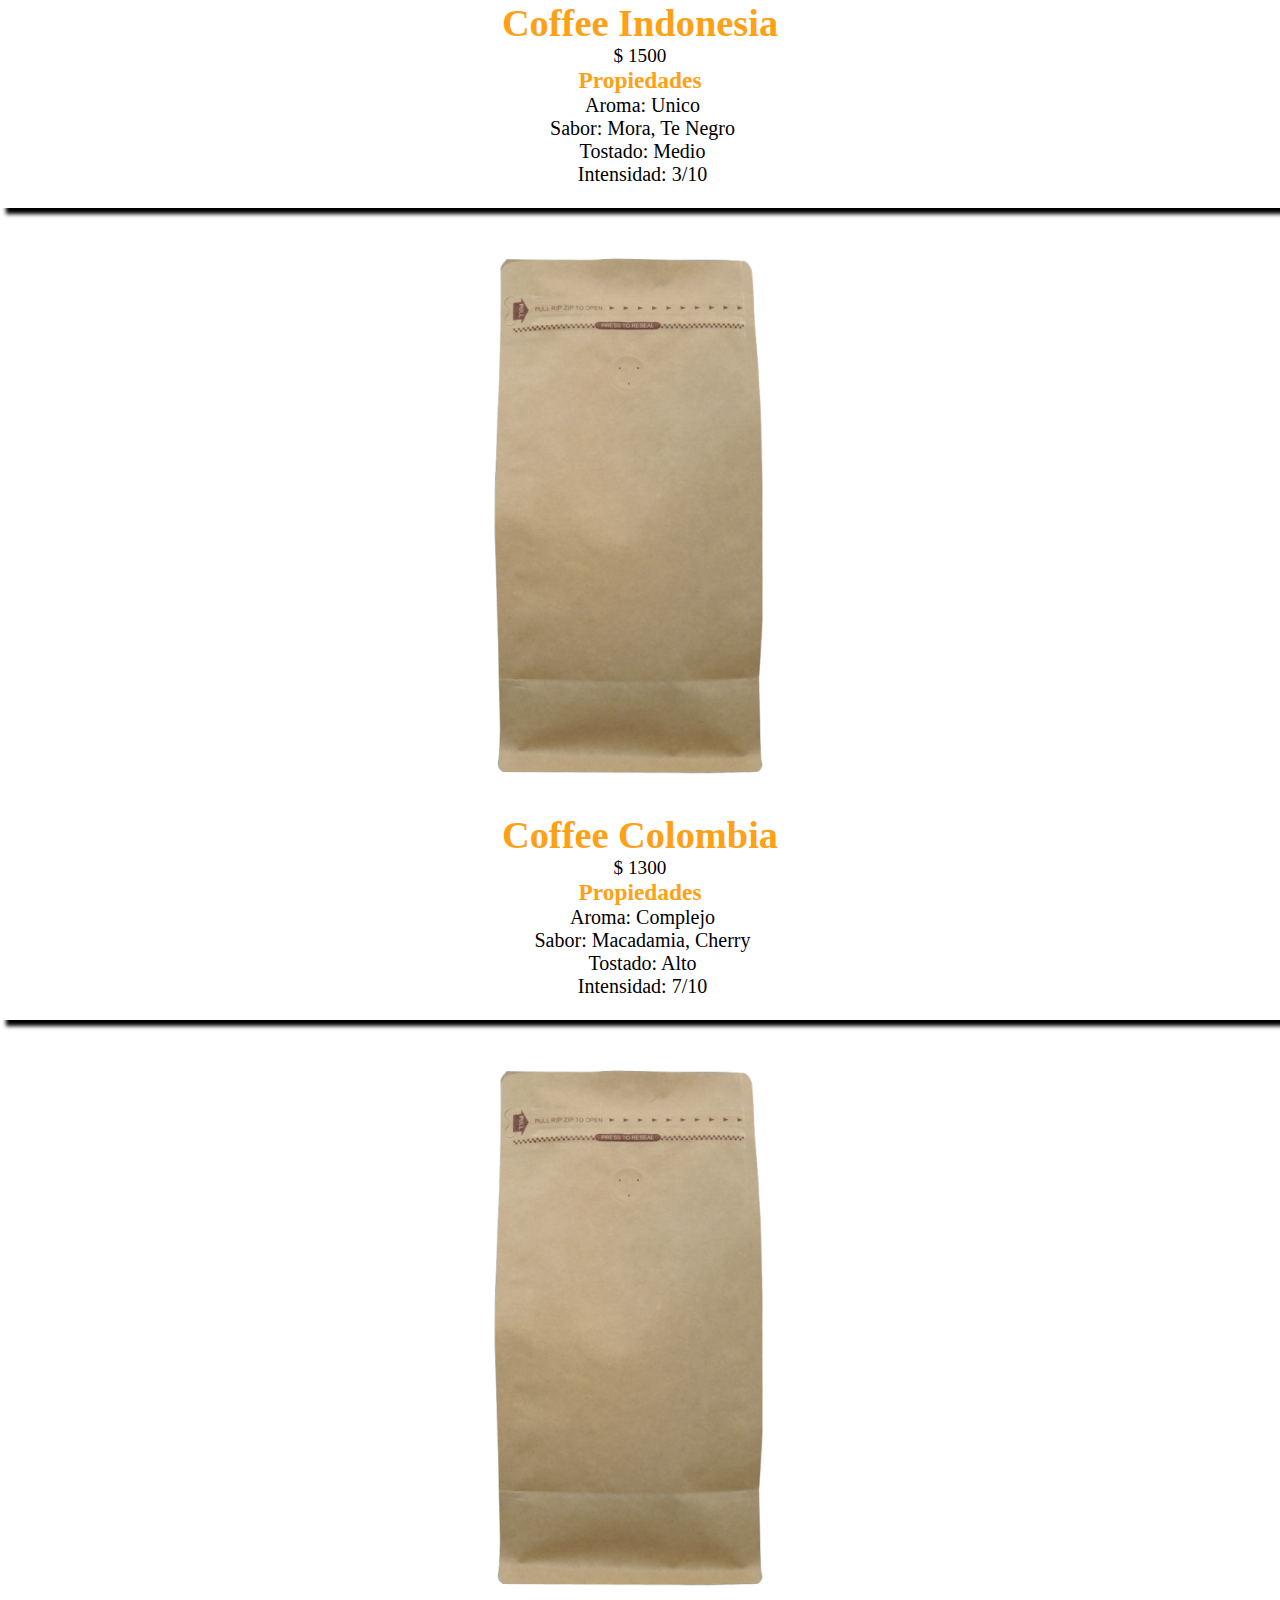
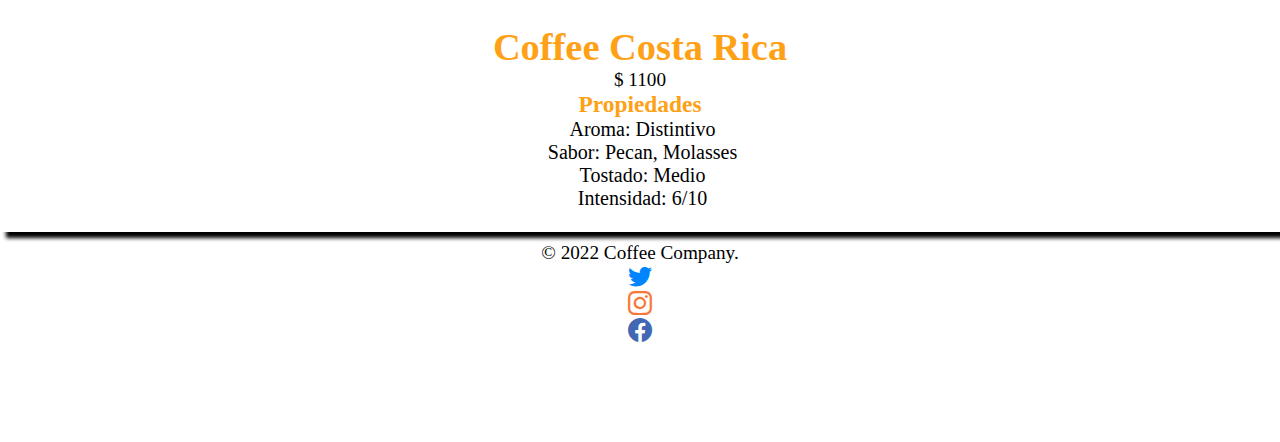
<file: html/productos.html>
<!DOCTYPE html>
<html lang="es">
<head>
  <meta charset="UTF-8">
  <meta http-equiv="X-UA-Compatible" content="IE=edge">
  <meta name="viewport" content="width=device-width, initial-scale=1.0">
  <!-- CSS only -->
  <link href="https://cdn.jsdelivr.net/npm/bootstrap@5.2.0/dist/css/bootstrap.min.css" rel="stylesheet" integrity="sha384-gH2yIJqKdNHPEq0n4Mqa/HGKIhSkIHeL5AyhkYV8i59U5AR6csBvApHHNl/vI1Bx" crossorigin="anonymous">
  <link rel="stylesheet" href="https://cdn.jsdelivr.net/npm/bootstrap-icons@1.9.1/font/bootstrap-icons.css">
  <link rel="stylesheet" href="../css/styles.css">
  <link rel="preconnect" href="https://fonts.googleapis.com">
  <link rel="preconnect" href="https://fonts.gstatic.com" crossorigin>
  <link href="https://fonts.googleapis.com/css2?family=Roboto&family=Uchen&display=swap" rel="stylesheet">
  <meta name="description" content="Productos de granos de cafe">
  <meta name="keywords" content="CAFE, COFFEE, GRANOS, INFUSION, EXPRESSO, BLENDS, PRODUCTOS">
  <title>Coffee Place - Productos</title>
</head>
<body class="grid-container">  
  <header class="header">
    <nav class="navbar navbar-expand-lg navbar-dark bg-black bg-opacity-75 fixed-top navbar">
      <div class="container-fluid">
        <a class="navbar-brand" href="#">
          <div class="header__logo">
            <img src="../images/logo.png" alt="logo">
          </div>
        </a>
          <button class="navbar-toggler"  type="button" data-bs-toggle="collapse" data-bs-target="#navbarResponsive" aria-controls="navbarResponsive" aria-expanded="false" aria-label="Toggle navigation">
              <span class="navbar-toggler-icon"></span>
          </button>
          <div class="collapse navbar-collapse" id="navbarResponsive">
              <ul class="navbar-nav ms-auto bg-transparent">
                  <li class="nav-item">
                      <a class="nav-link" href="../index.html" aria-current="page">Inicio</a>
                  </li>
                  <li class="nav-item">
                      <a class="nav-link" href="./quienessomos.html">Quienes Somos</a>
                  </li>
                  <li class="nav-item">
                      <a class="nav-link" href="./productos.html">Productos</a>
                  </li>
                  <li class="nav-item">
                      <a class="nav-link" href="./galeria.html">Galeria</a>
                  </li>
                  <li class="nav-item">
                      <a class="nav-link" href="./contacto.html">Contacto</a>
                  </li>
              </ul>
          </div>
      </div>
    </nav>      
  </header>    

    <div class="container">
      <div class="row">
        <div class="col-md-4">
          <div class="card mb-4 text-white bg-black bg-opacity-75">
             <img class="card-img-top" src="../images/coffeebag.png" alt="café Expresso">
             <div class="card-body">                
                <div class="producto__info">
                  <div class="title">
                    <h1>Coffee Expresso</h1>        
                  </div>
                  <div class="precio">
                    $ <span>1500</span>
                  </div>     
                  <div class="descripcion">
                    <h3>Propiedades</h3>
                    <ul>
                      <li>Aroma: Agradable</li>
                      <li>Sabor: Afrutado, Acido</li>
                      <li>Tostado: Medio</li>
                      <li>Intensidad: 6/10</li>
                    </ul>
                  </div>      
                </div>
                <div class="contentBox">                  
                  <a href="" class="buy">Comprar</a>
                </div>                 
             </div>
          </div>
        </div>
        <div class="col-md-4">
          <div class="card mb-4 text-white bg-black bg-opacity-75">
             <img class="card-img-top" src="../images/coffeebag.png" alt="café Arabic">
             <div class="card-body">                
                <div class="producto__info">
                  <div class="title">
                    <h1>Coffee Arabic</h1>        
                  </div>
                  <div class="precio">
                    $ <span>1300</span>
                  </div>     
                  <div class="descripcion">
                    <h3>Propiedades</h3>
                    <ul>
                      <li>Aroma: Fino</li>
                      <li>Sabor: Especias, Amargo</li>
                      <li>Tostado: Alto</li>
                      <li>Intensidad: 9/10</li>
                    </ul>
                  </div>      
                </div> 
                <div class="contentBox">                  
                  <a href="#" class="buy">Comprar</a>
                </div>               
             </div>
          </div>
        </div>
        <div class="col-md-4">
            <div class="card mb-4 text-white bg-black bg-opacity-75">
              <img class="card-img-top" src="../images/coffeebag.png" alt="café Blend">
              <div class="card-body">
                <div class="producto__info">
                  <div class="title">
                    <h1>Coffee Blend</h1>        
                  </div>
                  <div class="precio">
                    $ <span>1100</span>
                  </div>     
                  <div class="descripcion">
                    <h3>Propiedades</h3>
                    <ul>
                      <li>Aroma: Suave</li>
                      <li>Sabor: Especias, Dulce</li>
                      <li>Tostado: Medio</li>
                      <li>Intensidad: 4/10</li>
                    </ul>
                  </div>      
                </div>
                <div class="contentBox">                  
                  <a href="#" class="buy">Comprar</a>
                </div>                 
              </div>
            </div>
        </div>
        <div class="col-md-4">
          <div class="card mb-4 text-white bg-black bg-opacity-75">
             <img class="card-img-top" src="../images/coffeebag.png" alt="café Indonesia">
             <div class="card-body">                
                <div class="producto__info">
                  <div class="title">
                    <h1>Coffee Indonesia</h1>        
                  </div>
                  <div class="precio">
                    $ <span>1500</span>
                  </div>     
                  <div class="descripcion">
                    <h3>Propiedades</h3>
                    <ul>
                      <li>Aroma: Unico</li>
                      <li>Sabor: Mora, Te Negro</li>
                      <li>Tostado: Medio</li>
                      <li>Intensidad: 3/10</li>
                    </ul>
                  </div>      
                </div>
                <div class="contentBox">                  
                  <a href="#" class="buy">Comprar</a>
                </div>                
             </div>
          </div>
        </div>
        <div class="col-md-4">
          <div class="card mb-4 text-white bg-black bg-opacity-75">
             <img class="card-img-top" src="../images/coffeebag.png" alt="café Colombia">
             <div class="card-body">                
                <div class="producto__info">
                  <div class="title">
                    <h1>Coffee Colombia</h1>        
                  </div>
                  <div class="precio">
                    $ <span>1300</span>
                  </div>     
                  <div class="descripcion">
                    <h3>Propiedades</h3>
                    <ul>
                      <li>Aroma: Complejo</li>
                      <li>Sabor: Macadamia, Cherry</li>
                      <li>Tostado: Alto</li>
                      <li>Intensidad: 7/10</li>
                    </ul>
                  </div>      
                </div>
                <div class="contentBox">                  
                  <a href="#" class="buy">Comprar</a>
                </div>                
             </div>
          </div>
        </div>
        <div class="col-md-4">
            <div class="card mb-4 text-white bg-black bg-opacity-75">
              <img class="card-img-top" src="../images/coffeebag.png" alt="café Costa Rica">
              <div class="card-body">
                <div class="producto__info">
                  <div class="title">
                    <h1>Coffee Costa Rica</h1>        
                  </div>
                  <div class="precio">
                    $ <span>1100</span>
                  </div>     
                  <div class="descripcion">
                    <h3>Propiedades</h3>
                    <ul>
                      <li>Aroma: Distintivo</li>
                      <li>Sabor: Pecan, Molasses</li>
                      <li>Tostado: Medio</li>
                      <li>Intensidad: 6/10</li>
                    </ul>
                  </div>      
                </div>
                <div class="contentBox">                  
                  <a href="#" class="buy">Comprar</a>
                </div>                 
              </div>
            </div>
        </div>
      </div>
    </div> 
      </div>
    </div> 

    <div class="container">
      <footer class="d-flex flex-wrap justify-content-between align-items-center py-3 my-4 border-top">
        <div class="col-md-4 d-flex align-items-center">          
          <span class="mb-3 mb-md-0 text-white">&copy; 2022 Coffee Company.</span>
        </div>
    
        <ul class="nav col-md-4 justify-content-end list-unstyled d-flex">
          <li class="ms-3"><a href="https://www.twitter.com" target="_blank"><i class="bi bi-twitter" style="font-size: 1.5rem; color: #0085ff;"><use xlink:href="#twitter"/></i></a></li>
          <li class="ms-3"><a href="https://www.instagram.com" target="_blank"><i class="bi bi-instagram" style="font-size: 1.5rem; color: #f77737;"><use xlink:href="#instagram"/></i></a></li>
          <li class="ms-3"><a href="https://www.facebook.com" target="_blank"><i class="bi bi-facebook" style="font-size: 1.5rem; color: #4267b3;"><use xlink:href="#facebook"/></i></a></li>
        </ul>
      </footer>
    </div>
<!-- JavaScript Bundle with Popper -->
<script src="https://cdn.jsdelivr.net/npm/bootstrap@5.2.0/dist/js/bootstrap.bundle.min.js" integrity="sha384-A3rJD856KowSb7dwlZdYEkO39Gagi7vIsF0jrRAoQmDKKtQBHUuLZ9AsSv4jD4Xa" crossorigin="anonymous"></script>   
</body>
</html>
</file>
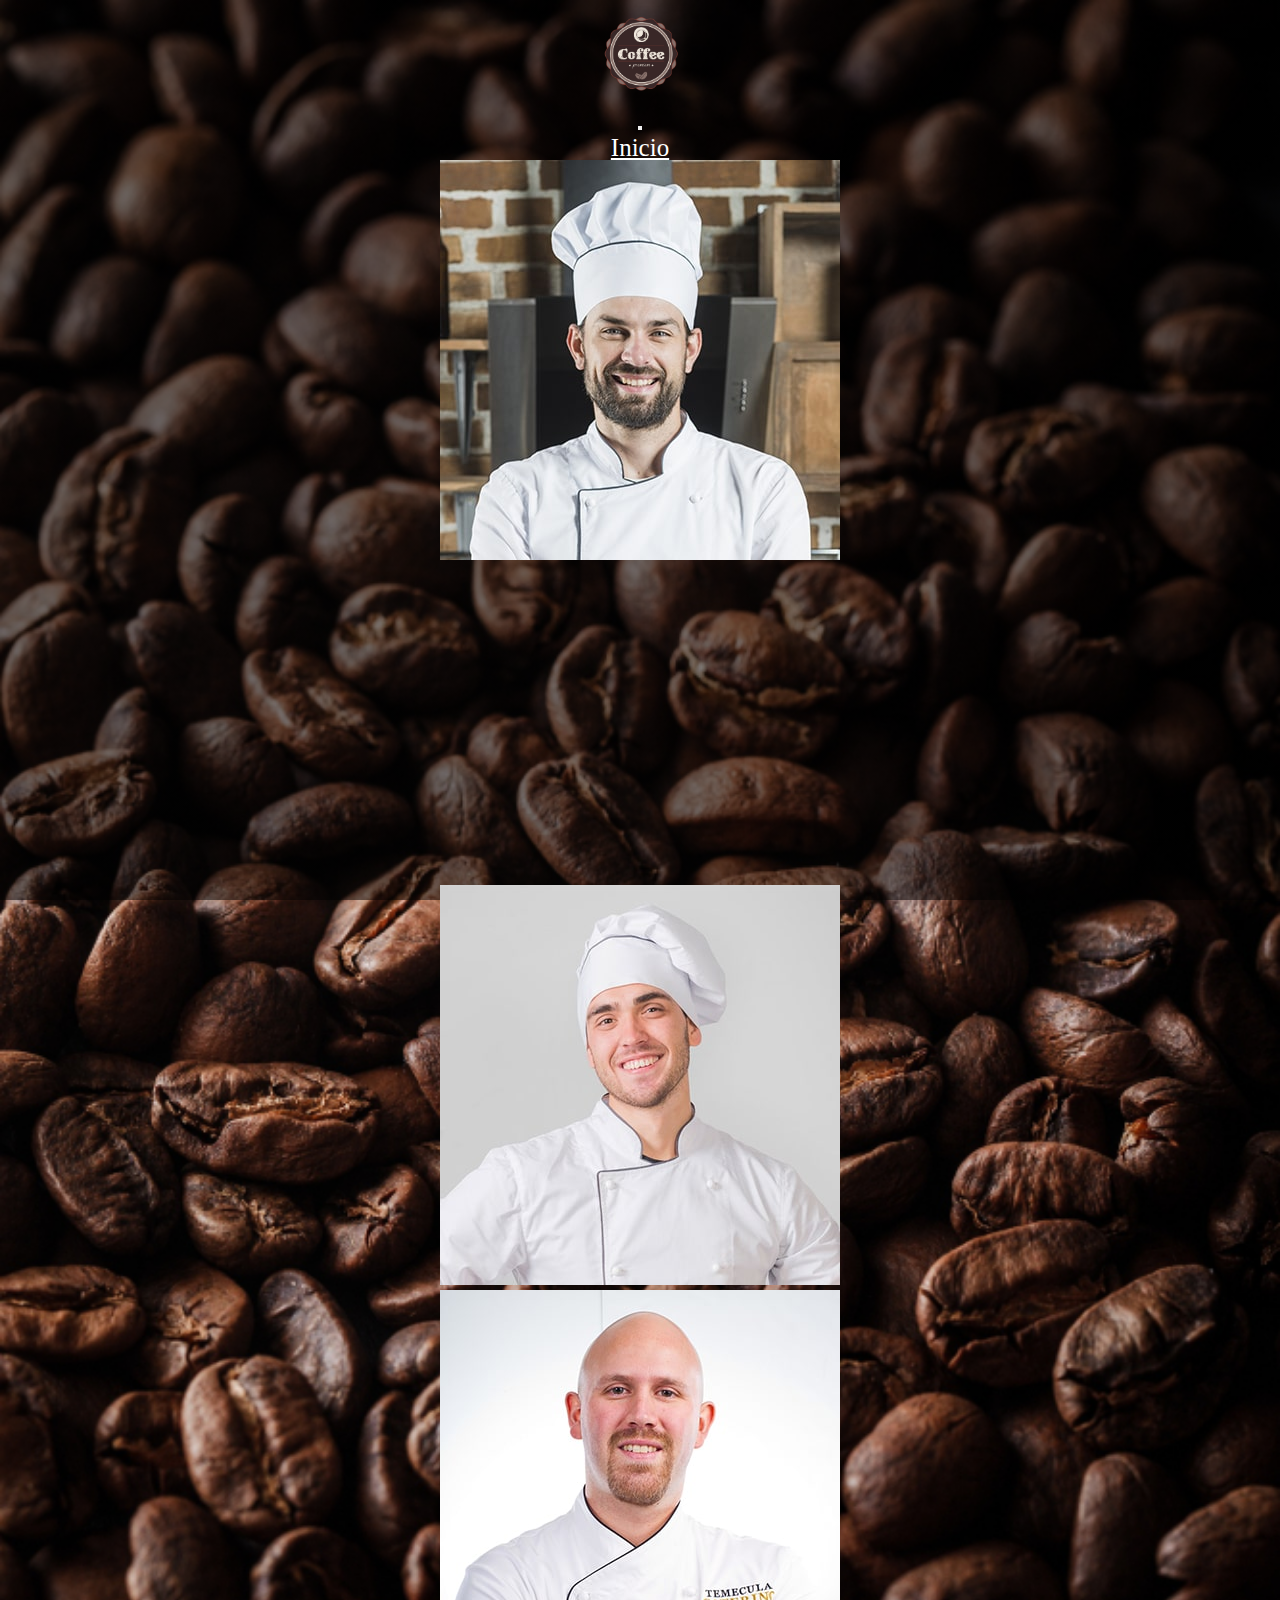
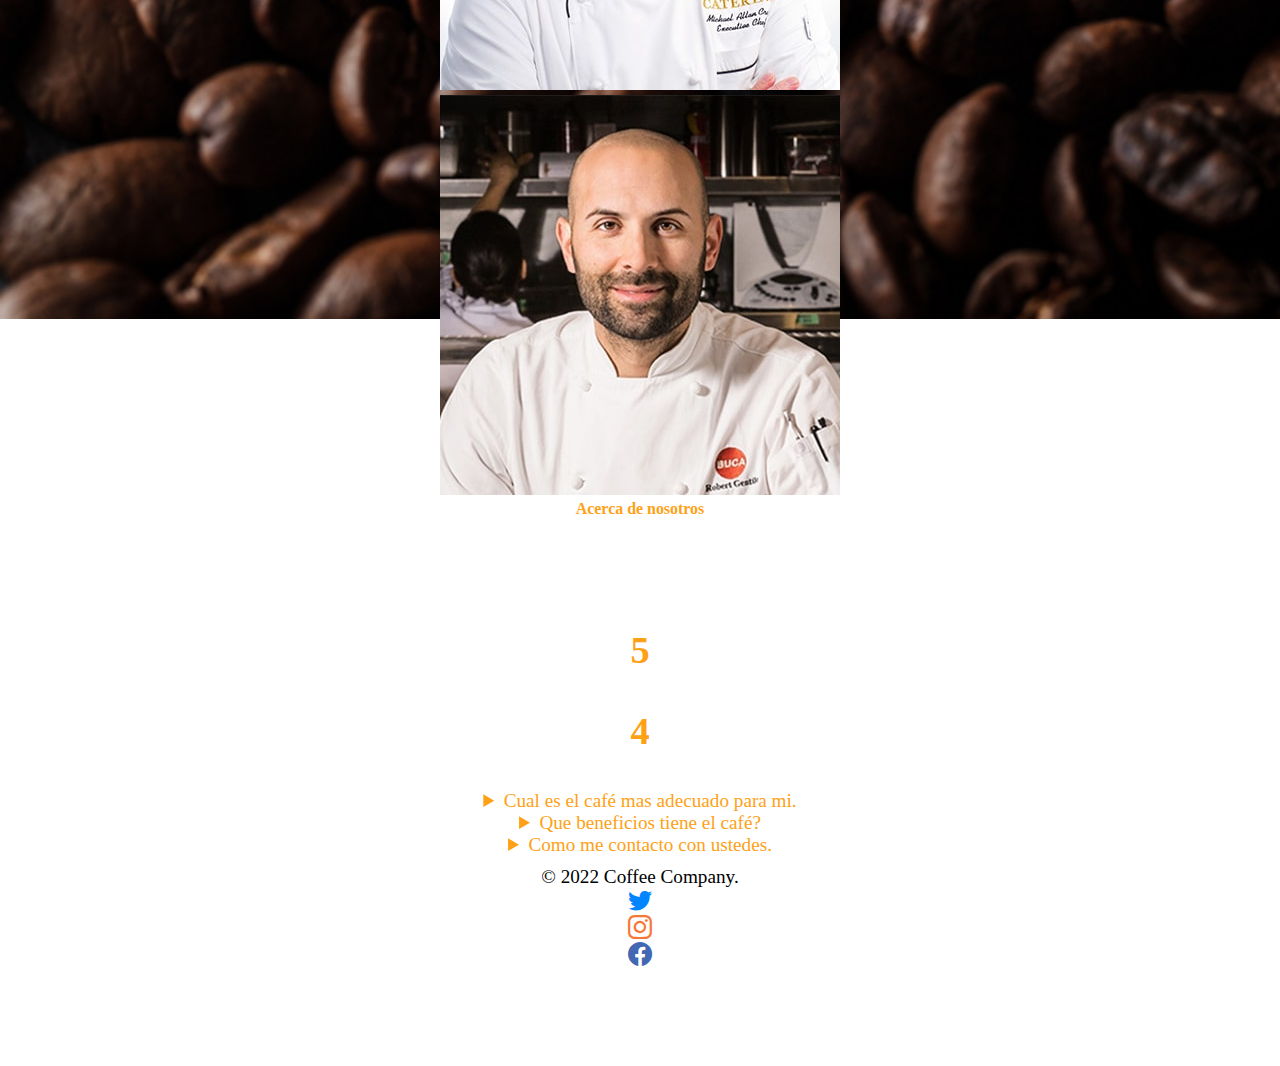
<file: html/quienessomos.html>
<!DOCTYPE html>
<html lang="es">
<head>
  <meta charset="UTF-8">
  <meta http-equiv="X-UA-Compatible" content="IE=edge">
  <meta name="viewport" content="width=device-width, initial-scale=1.0">
  <!-- CSS only -->
  <link href="https://cdn.jsdelivr.net/npm/bootstrap@5.2.0/dist/css/bootstrap.min.css" rel="stylesheet" integrity="sha384-gH2yIJqKdNHPEq0n4Mqa/HGKIhSkIHeL5AyhkYV8i59U5AR6csBvApHHNl/vI1Bx" crossorigin="anonymous">
  <link rel="stylesheet" href="https://cdn.jsdelivr.net/npm/bootstrap-icons@1.9.1/font/bootstrap-icons.css">
  <link rel="stylesheet" href="../css/styles.css">
  <link rel="preconnect" href="https://fonts.googleapis.com">
  <link rel="preconnect" href="https://fonts.gstatic.com" crossorigin>
  <link href="https://fonts.googleapis.com/css2?family=Roboto&family=Uchen&display=swap" rel="stylesheet">
  <meta name="description" content="Bienvenidos al sitio de granos de cafe, quienes somos">
  <meta name="keywords" content="CAFE, COFFEE, GRANOS, INFUSION, EXPRESSO, BLENDS, QUIENES SOMOS, ACERCA DE NOSOTROS">
  <title>Coffee Place - Quienes Somos</title>
</head>
<body class="grid-container">  
    <header class="header">
      <nav class="navbar navbar-expand-lg navbar-dark bg-black bg-opacity-75 fixed-top">
        <div class="container-fluid">
          <a class="navbar-brand" href="#">
            <div class="header__logo">
              <img src="../images/logo.png" alt="logo">
            </div>
          </a>
            <button class="navbar-toggler"  type="button" data-bs-toggle="collapse" data-bs-target="#navbarResponsive" aria-controls="navbarResponsive" aria-expanded="false" aria-label="Toggle navigation">
                <span class="navbar-toggler-icon"></span>
            </button>
            <div class="collapse navbar-collapse" id="navbarResponsive">
                <ul class="navbar-nav ms-auto bg-transparent">
                    <li class="nav-item">
                        <a class="nav-link" href="../index.html" aria-current="page">Inicio</a>
                    </li>
                    <li class="nav-item">
                        <a class="nav-link" href="./quienessomos.html">Quienes Somos</a>
                    </li>
                    <li class="nav-item">
                        <a class="nav-link" href="./productos.html">Productos</a>
                    </li>
                    <li class="nav-item">
                        <a class="nav-link" href="./galeria.html">Galeria</a>
                    </li>
                    <li class="nav-item">
                        <a class="nav-link" href="./contacto.html">Contacto</a>
                    </li>
                </ul>
            </div>
        </div>
      </nav>        
    </header>

    <div class="container-xxl py-5">
      <div class="container">
          <div class="row g-5 align-items-center">
              <div class="col-lg-6">
                  <div class="row g-3">
                      <div class="col-6 text-start">
                          <img class="img-fluid rounded-circle overflow-hidden w-100 wow zoomIn" data-wow-delay="0.1s" src="../images/team-3.jpg">
                      </div>
                      <div class="col-6 text-start">
                          <img class="img-fluid rounded-circle overflow-hidden w-75 wow zoomIn" data-wow-delay="0.3s" src="../images/team-1.jpg" style="margin-top: 25%;">
                      </div>
                      <div class="col-6 text-end">
                          <img class="img-fluid rounded-circle overflow-hidden w-75 wow zoomIn" data-wow-delay="0.5s" src="../images/team-5.jpg">
                      </div>
                      <div class="col-6 text-end">
                          <img class="img-fluid rounded-circle overflow-hidden w-100 wow zoomIn" data-wow-delay="0.7s" src="../images/team-4.jpg">
                      </div>
                  </div>
              </div>
              <div class="col-lg-6">
                  <h5 class="section-title ff-secondary text-start text-primary fw-normal">Acerca de nosotros</h5>
                  <h1 class="mb-4 titulo-2">Bienvenidos a Coffee Place</h1>
                  <p class="mb-4 texto-1">Utilizamos unicamente los ingredientes mas frescos y tostamos los granos de café localmente.</p>
                  <p class="mb-4 texto-1">Imaginamos en un futuro, traer juntos sabores locales y extranjeros sin comprometer el sabor y la calidad. Nuestro concepto, permite a nuestro equipo estar en contacto con nuestros clientes con la intención de traerles la mejor experiencia posible.</p>
                  <div class="row g-4 mb-4">
                      <div class="col-sm-6">
                          <div class="d-flex align-items-center border-start border-5 border-primary px-3">
                              <h1 class="flex-shrink-0 display-5 text-primary mb-0" data-toggle="counter-up">5</h1>
                              <div class="ps-4 texto-1">
                                  <p class="mb-0">Años de</p>
                                  <h6 class="text-uppercase mb-0">Experiencia</h6>
                              </div>
                          </div>
                      </div>
                      <div class="col-sm-6">
                          <div class="d-flex align-items-center border-start border-5 border-primary px-3">
                              <h1 class="flex-shrink-0 display-5 text-primary mb-0" data-toggle="counter-up">4</h1>
                              <div class="ps-4 texto-1">
                                  <p class="mb-0">Popular</p>
                                  <h6 class="text-uppercase mb-0">Baristas</h6>
                              </div>
                          </div>
                      </div>
                  </div>                  
              </div>
          </div>
      </div>
      <details class="row py-3 g-2 mt-5 d-flex align-items-center border-start border-5 border-primary px-3 bg-black bg-opacity-75 text-primary">
        <summary>Cual es el café mas adecuado para mi. </summary>
        <div class="content">
          <p>
            Elegir un tipo de café u otro depende, por supuesto, de tus gustos en cuanto a las texturas, sabores y potencias del mismo. Sin embargo, sí podemos decirte que, como norma general, los cafés tales como el expresso y el ristretto gustarán a aquellos capaces de apreciar los sabores fuertes y potentes.

            No obstante, el café americano es propio de las personas que desean experiencias menos fuertes con esta bebida, alejando así el sabor amargo.

            El cortado y el café con leche será ideal para los que gusten de esta bebida láctea. Elegir uno u otro tipo dependerá, finalmente, de cuán fuerte guste el sabor.
          </p>          
        </div>
      </details>
      <details class="row py-3 g-2 mt-1 d-flex align-items-center border-start border-5 border-primary px-3 bg-black bg-opacity-75 text-primary">
        <summary>Que beneficios tiene el café? </summary>
        <div class="content">
          <p>
           Es rico en antioxidantes, activa la mente, es bueno contra el dolor de cabeza esporádico, contribuye a la perdida de peso, lucha contra el deterioro cognitivo, es un antidepresivo natural, entre otras cosas.
          </p>          
        </div>
      </details>
      <details class="row py-3 g-2 mt-1 d-flex align-items-center border-start border-5 border-primary px-3 bg-black bg-opacity-75 text-primary">
        <summary>Como me contacto con ustedes. </summary>
        <div class="content">
          <p>
            Ve a la seccion de <strong>CONTACTO</strong> y podrás ver todas las formas de comunicarte con nosotros.
          </p>          
        </div>
      </details>
  </div>
  

    <div class="container">
      <footer class="d-flex flex-wrap justify-content-between align-items-center py-3 my-4 border-top">
        <div class="col-md-4 d-flex align-items-center">          
          <span class="mb-3 mb-md-0 text-white">&copy; 2022 Coffee Company.</span>
        </div>    
        <ul class="nav col-md-4 justify-content-end list-unstyled d-flex">
          <li class="ms-3"><a href="https://www.twitter.com" target="_blank"><i class="bi bi-twitter" style="font-size: 1.5rem; color: #0085ff;"><use xlink:href="#twitter"/></i></a></li>
          <li class="ms-3"><a href="https://www.instagram.com" target="_blank"><i class="bi bi-instagram" style="font-size: 1.5rem; color: #f77737;"><use xlink:href="#instagram"/></i></a></li>
          <li class="ms-3"><a href="https://www.facebook.com" target="_blank"><i class="bi bi-facebook" style="font-size: 1.5rem; color: #4267b3;"><use xlink:href="#facebook"/></i></a></li>
        </ul>
      </footer>
    </div>
<!-- JavaScript Bundle with Popper -->
<script src="https://cdn.jsdelivr.net/npm/bootstrap@5.2.0/dist/js/bootstrap.bundle.min.js" integrity="sha384-A3rJD856KowSb7dwlZdYEkO39Gagi7vIsF0jrRAoQmDKKtQBHUuLZ9AsSv4jD4Xa" crossorigin="anonymous"></script>      
</body>
</html>
</file>
<file: css/styles.css>
.cup {
  position: relative;
  width: 220px;
  height: 180px;
  border: 8px solid #ffefdb;
  box-shadow: 0 0 0 12px #352a22;
  border-radius: 10px 10px 60px 75px;
  background: url("../images/coffeelogo.png");
  background-repeat: repeat-x;
  background-position: 0 130px;
  -webkit-animation: filling 4s infinite;
          animation: filling 4s infinite;
  margin-top: 150px;
}

@-webkit-keyframes filling {
  0%, 100% {
    background-position: 0 130px;
  }
  50% {
    background-position: 600px -70px;
  }
}

@keyframes filling {
  0%, 100% {
    background-position: 0 130px;
  }
  50% {
    background-position: 600px -70px;
  }
}
.cup .cup-handle {
  position: absolute;
  top: 10px;
  right: -74px;
  width: 65px;
  height: 120px;
  border: 12px solid #352a22;
  border-radius: 20px 10px 50px 20px;
}

.cup .steam {
  position: absolute;
  border-radius: 10px 2px;
  width: 8px;
  -webkit-animation: steaming 2s infinite;
          animation: steaming 2s infinite;
}

@-webkit-keyframes steaming {
  0%, 100% {
    opacity: 0;
  }
  50% {
    opacity: 1;
    filter: blur(0.8px);
    transform: translateY(-10px);
  }
}

@keyframes steaming {
  0%, 100% {
    opacity: 0;
  }
  50% {
    opacity: 1;
    filter: blur(0.8px);
    transform: translateY(-10px);
  }
}
.cup .steam:nth-child(1) {
  top: -70px;
  left: 65px;
  height: 30px;
  background: #bbb5af;
  -webkit-animation-delay: 0.2s;
          animation-delay: 0.2s;
}

.cup .steam:nth-child(2) {
  top: -120px;
  left: 95px;
  height: 50px;
  background: #bbb5af;
  -webkit-animation-delay: 0.6s;
          animation-delay: 0.6s;
}

.cup .steam:nth-child(3) {
  top: -90px;
  left: 125px;
  height: 40px;
  background: #bbb5af;
  -webkit-animation-delay: 1s;
          animation-delay: 1s;
}

.foto-main img {
  width: 100%;
  height: 100%;
  -o-object-fit: cover;
     object-fit: cover;
  margin-top: 10px;
}

* {
  margin: 0;
  padding: 0;
}

html {
  height: 100%;
}

body {
  font-family: "Roboto Serif";
  font-size: 1.2rem;
  min-height: 100%;
  background-image: linear-gradient(rgba(0, 0, 0, 0.5), rgba(0, 0, 0, 0.5)), url(../images/cafemovil.jpg);
  background-size: cover;
  background-repeat: no-repeat;
  background-attachment: fixed;
}

.grid-container > * {
  text-align: center;
}

.grid-container {
  display: grid;
  gap: 10px;
  grid-template: "header" 150px "main" auto "footer" 200px;
}

.header {
  grid-area: header;
  font-size: 25px;
  color: #ffffff;
}

.header__logo img {
  height: 100px;
  width: 100px;
}

.header__span {
  color: #FEA116;
}

.nav-link {
  color: #ffffff;
}

.nav-link:hover {
  color: #FEA116;
}

.main {
  grid-area: main;
  background-color: transparent;
}

main {
  color: #ffffff;
}

.titulo {
  font-family: "Dancing Script";
  font-size: 90px;
  color: #ffffff;
}

.section-heading-upper {
  color: #FEA116;
  display: flex;
  justify-content: center;
  font-size: 2rem;
  font-weight: 600;
}

.section-heading-lower {
  font-size: 3rem;
  font-weight: 100;
  color: #000;
}

.intro {
  margin-bottom: 5rem;
}

.bg-faded {
  background-color: #f6e1c5;
}

.bg-faded p {
  color: #000;
}

.cta {
  padding-top: 5rem;
  padding-bottom: 5rem;
  background-color: rgba(230, 167, 86, 0.9);
  box-sizing: border-box;
}

.cta .row {
  margin: 0;
}

label {
  color: #bbb5af;
  font-size: 20px;
}

input {
  font-size: 16px;
  width: 470px;
  height: 50px;
  padding: 0px 15px 0px 15px;
  background: #ffffff;
  outline: none;
  color: #726659;
  border: solid 1px #b3aca7;
  border-bottom: none;
  transition: all 0.3s ease-in-out;
}

input:hover {
  background: #b3aca7;
  color: #e2dedb;
}

input::input-placeholder, textarea::input-placeholder {
  color: #aca49c;
  font-size: 16px;
}

input:focus::input-placeholder, textarea:focus::input-placeholder {
  color: #bbb5af;
}

input::-moz-placeholder, textarea::-moz-placeholder {
  color: #aca49c;
  font-size: 16px;
}

input:-ms-input-placeholder, textarea:-ms-input-placeholder {
  color: #aca49c;
  font-size: 16px;
}

input::placeholder, textarea::placeholder {
  color: #aca49c;
  font-size: 16px;
}

input:focus::-moz-placeholder, textarea:focus::-moz-placeholder {
  color: #bbb5af;
}

input:focus:-ms-input-placeholder, textarea:focus:-ms-input-placeholder {
  color: #bbb5af;
}

input:focus::placeholder, textarea:focus::placeholder {
  color: #bbb5af;
}

/* hover en placeholder */
input:hover::input-placeholder, textarea:hover::input-placeholder {
  color: #e2dedb;
  font-size: 16px;
}

input:hover:focus::input-placeholder, textarea:hover:focus::input-placeholder {
  color: #cbc6c1;
}

input:hover::-moz-placeholder, textarea:hover::-moz-placeholder {
  color: #e2dedb;
  font-size: 16px;
}

input:hover:-ms-input-placeholder, textarea:hover:-ms-input-placeholder {
  color: #e2dedb;
  font-size: 16px;
}

input:hover::placeholder, textarea:hover::placeholder {
  color: #e2dedb;
  font-size: 16px;
}

input:hover:focus::-moz-placeholder, textarea:hover:focus::-moz-placeholder {
  color: #cbc6c1;
}

input:hover:focus:-ms-input-placeholder, textarea:hover:focus:-ms-input-placeholder {
  color: #cbc6c1;
}

input:hover:focus::placeholder, textarea:hover:focus::placeholder {
  color: #cbc6c1;
}

.con {
  color: #ffffff;
  font-size: 24px;
}

.carousel-inner {
  box-shadow: 6px 6px 4px #000;
}

.gal {
  box-shadow: 6px 6px 4px #000;
}

.gal:hover {
  transform: scale(1.02);
  transition: all 0.4s ease-in-out;
  box-shadow: 12px 12px 8px #000;
}

.card {
  box-shadow: 6px 6px 4px #000;
}

.card:hover {
  transform: scale(1.02);
  transition: all 0.4s ease-in-out;
  box-shadow: 12px 12px 8px #000;
}

.foto-main {
  grid-area: img1;
}

.producto__info .descripcion {
  font-size: 20px;
}

.producto__info ul {
  list-style-type: none;
  text-decoration: none;
  padding-left: 5px;
}

.card .buy {
  position: relative;
  top: 100px;
  opacity: 0;
  padding: 10px 30px;
  margin-top: 15px;
  color: #000000;
  text-decoration: none;
  background: #FEA116;
  border-radius: 30px;
  text-transform: uppercase;
  letter-spacing: 1px;
  transition: 0.5s;
}

.card:hover .buy {
  top: 0;
  opacity: 1;
}

h1 {
  color: #FEA116;
}

h3 {
  color: #FEA116;
}

.text-primary {
  color: #FEA116 !important;
}

.titulo-2 {
  color: #fff;
}

.texto-1 {
  color: #fff;
}

.border-start {
  border-left-color: #FEA116 !important;
}

@media (max-width: 770px) {
  .grid-container {
    grid-template-columns: auto;
    grid-template-rows: 150px auto 200px;
    grid-template-areas: "header" "main" "footer";
  }
  .card .buy {
    position: relative;
    top: 0;
    opacity: 1;
    padding: 10px 30px;
    margin-top: 15px;
    color: #000000;
    text-decoration: none;
    background: #FEA116;
    border-radius: 30px;
    text-transform: uppercase;
    letter-spacing: 1px;
  }
  /*-------------------------------------*/
}
@media (min-width: 900px) {
  .grid-container {
    grid-template-columns: auto;
    grid-template-rows: 150px auto 200px;
    grid-template-areas: "header" "main" "footer";
  }
}
.footer {
  grid-area: footer;
}/*# sourceMappingURL=styles.css.map */
</file>
